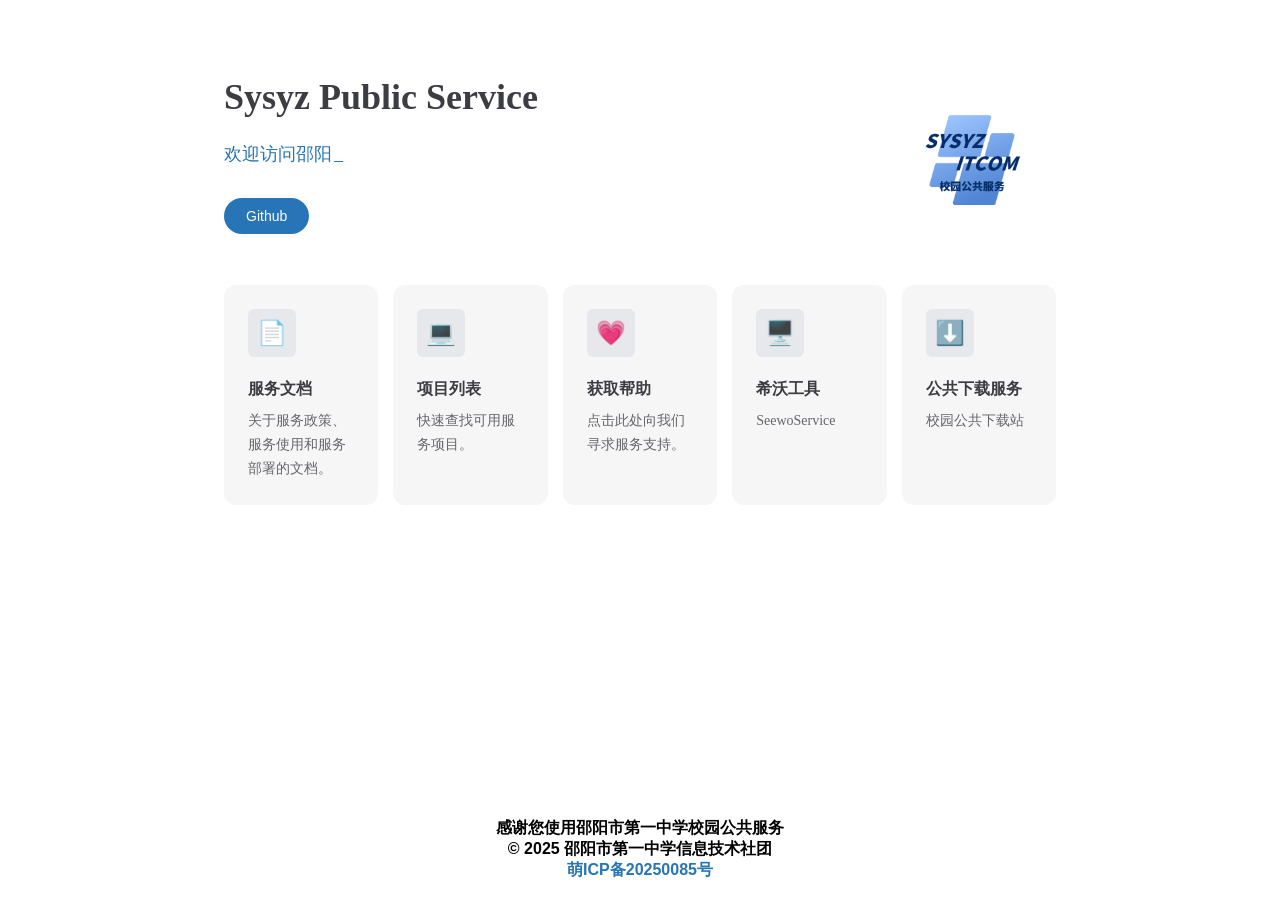
<file: index.html>
<!DOCTYPE html>
<html lang="en">

<head>
  <meta charset="UTF-8">
  <meta name="viewport" content="width=device-width, initial-scale=1.0">
  <title>邵阳市第一中学校园公共服务</title>
  <link rel="shortcut icon"
    href="[data-uri]"
    type="image/x-icon">
  <link rel="stylesheet" href="css/index.css">
</head>

<body>
  <div class="prince-website">
    <div class="prince">
      <div class="prince-info">
        <h1>Sysyz Public Service</h1>
        <p></p>
        <div class="prince-btns">
          <button onclick="window.open('https://github.com/sysyzspublic','_blank')">Github</button>
        </div>
      </div>
      <div class="prince-face">
        <img
          src="[data-uri]"
          alt="LOGO" draggable="false">
      </div>

    </div>

    <div class="details">
      <p></p>
      <p></p>
      <p></p>
    </div>

    <div class="app">
      <a href="https://sysyzspublic.github.io/docs" target="_blank" class="container">
        <div class="wrap">
          <div class="icon">
            📄
          </div>
          <div class="info">
            <p class="title">服务文档</p>
            <span class="info">关于服务政策、服务使用和服务部署的文档。</span>
          </div>
        </div>
      </a>
      <a href="./projects/index.html" class="container">
        <div class="wrap">
          <div class="icon">
            💻
          </div>
          <div class="info">
            <p class="title">项目列表</p>
            <span class="info">快速查找可用服务项目。</span>
          </div>
        </div>
      </a>
      <a href="./pub/index.html" class="container">
        <div class="wrap">
          <div class="icon">
            💗
          </div>
          <div class="info">
            <p class="title">获取帮助</p>
            <span class="info">点击此处向我们寻求服务支持。</span>
          </div>
        </div>
      </a>
      <a href="./seewo/index.html" class="container">
        <div class="wrap">
          <div class="icon">
            🖥️
          </div>
          <div class="info">
            <p class="title">希沃工具</p>
            <span class="info">SeewoService</span>
          </div>
        </div>
      </a>
      <a href="./downloads/openlist.html" target="_blank" class="container">
        <div class="wrap">
          <div class="icon">
            ⬇️
          </div>
          <div class="info">
            <p class="title">公共下载服务</p>
            <span class="info">校园公共下载站</span>
          </div>
        </div>
      </a>
    </div>
  </div>

  <script>
    let texts = [
      '欢迎访问邵阳市第一中学校园公共服务网站！',
      '| 免费 | 开源 | 安全 | 高效 |'
    ]
    let textsIndex = 0;
    let index = 0;
    let dom = document.querySelector(".prince-website .prince .prince-info p");

    let printText = async (text, dom) => {
      let index = 0
      let useTimeCount = 0;
      let len = text.length;
      while (index !== len) {
        let interval = Math.floor(Math.random() * 300);
        await sleep(interval);
        useTimeCount += interval;
        dom.textContent += text.charAt(index);
        index++;
      }
      await sleep(useTimeCount * 2.1);
      await cancelText(dom);
    }

    let sleep = (interval) => {
      return new Promise((success) => {
        setTimeout(() => { success() }, interval)
      })
    }

    let cancelText = async (dom) => {
      while (dom.textContent.length) {
        let interval = Math.floor(Math.random() * 150);
        dom.textContent = dom.textContent.slice(0, dom.textContent.length - 1);
        await sleep(interval)
      }
      await sleep(500)
    }

    let runPrintText = async () => {
      while (true) {
        await printText(texts[generIndex()], dom)
      }
    }

    let generRandomIndex = (length) => {
      return Math.floor(Math.random() * length);
    }

    let generIndex = () => {
      if (index < 1) {
        return index++;
      }
      let randomIndex = generRandomIndex(texts.length);
      if (randomIndex !== textsIndex) {
        textsIndex = randomIndex;
        return randomIndex;
      } else {
        return generIndex();
      }
    }

    runPrintText();
  </script>
</body>

<footer style="font-family: '幼圆', sans-serif; position: fixed; bottom: 0; width: 100%; margin: 0; background-color: rgba(255, 255, 255, 0.7); text-align: center; padding: 1px; backdrop-filter: blur(10px);">
	<strong>
        <br>
        <p>感谢您使用邵阳市第一中学校园公共服务</p>
        <p>&copy; <span id="year">2025</span> 邵阳市第一中学信息技术社团</p>
        <p><a href="https://icp.gov.moe/?keyword=20250085" target="_blank" style="color: #2775b6; text-decoration: none;">萌ICP备20250085号</a></p>
        <br>
    </strong>
</footer>
<script src="https://sysyz-itcom.github.io/doc/components/js/year.js"></script>
</html>
</file>
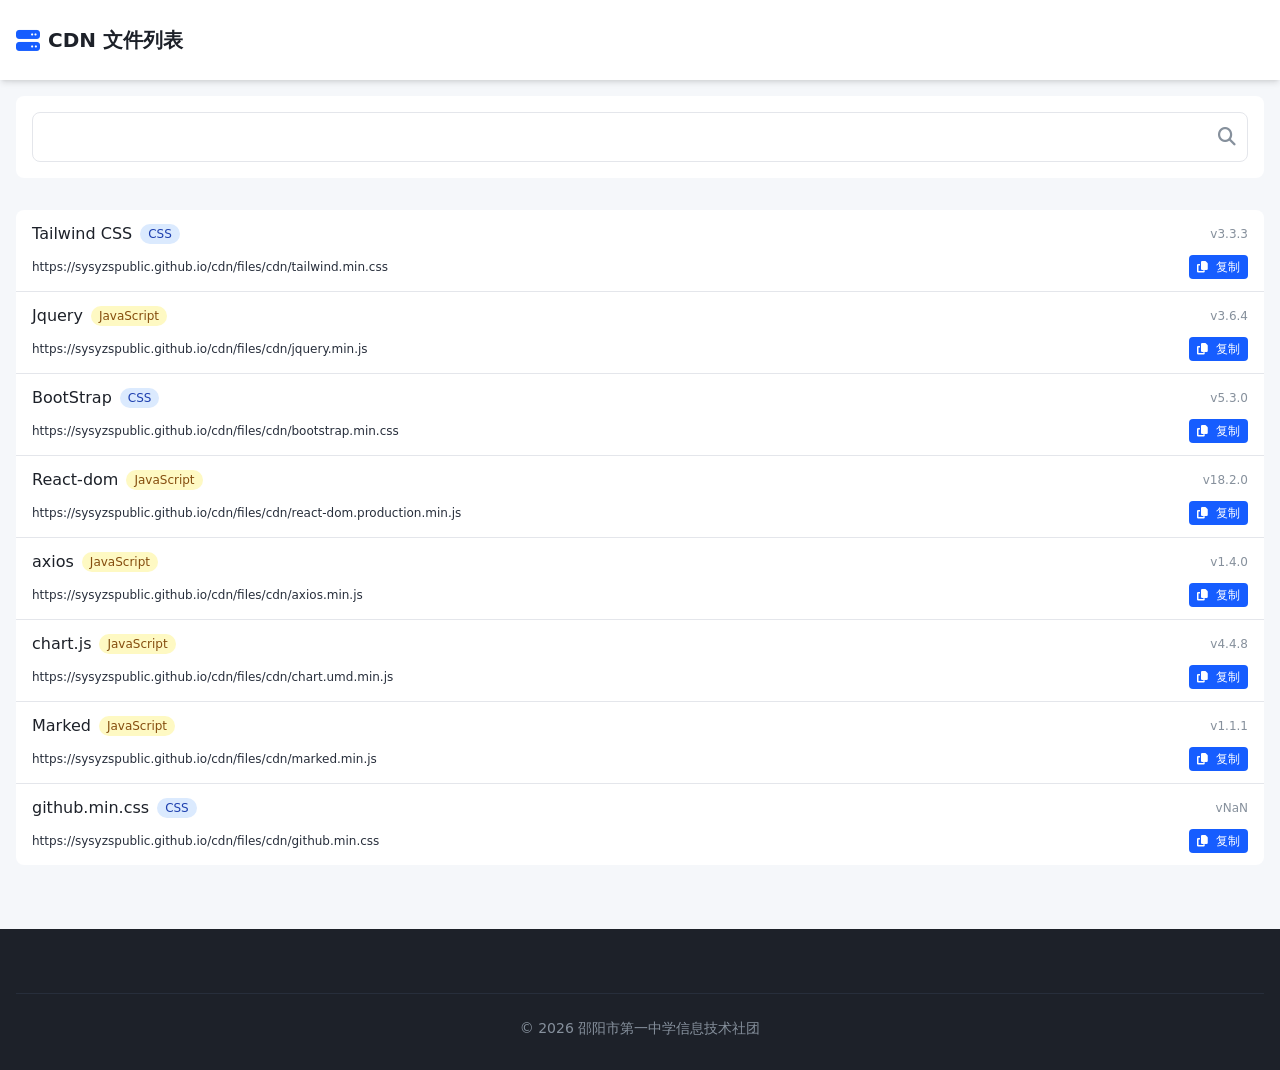
<file: cdn/index.html>
<!DOCTYPE html>
<html lang="zh-CN">

<head>
    <meta charset="UTF-8">
    <meta name="viewport" content="width=device-width, initial-scale=1.0">
    <title>CDN | SysyzsPublic</title>
    <link rel="icon" href="cdnlogo.png" type="image/png">
    <script src="https://sysyzspublic.github.io/css/tailwind.min.js"></script>
    <link href="https://cdnjs.cloudflare.com/ajax/libs/font-awesome/6.7.2/css/all.min.css" rel="stylesheet">
    <script>
        tailwind.config = {
            theme: {
                extend: {
                    colors: {
                        primary: '#165DFF',
                        secondary: '#0E2E91',
                        neutral: {
                            100: '#F5F7FA',
                            200: '#E4E6EB',
                            300: '#C9CDD4',
                            400: '#86909C',
                            500: '#4E5969',
                            600: '#272E3B',
                            700: '#1D2129',
                        }
                    },
                    fontFamily: {
                        inter: ['Inter', 'system-ui', 'sans-serif'],
                    },
                }
            }
        }
    </script>
    <style type="text/tailwindcss">
        @layer utilities {
            .content-auto {
                content-visibility: auto;
            }
            .no-copy {
                user-select: none;
                -webkit-user-select: none;
                -moz-user-select: none;
                -ms-user-select: none;
            }
            .link-text {
                user-select: none;
                -webkit-user-select: none;
                -moz-user-select: none;
                -ms-user-select: none;
                pointer-events: none;
                white-space: pre-wrap;
                word-break: break-all;
            }
        }
    </style>
</head>

<body class="font-inter bg-neutral-100 text-neutral-700 no-copy">
    <!-- 顶部导航栏 -->
    <header class="bg-white shadow-md fixed top-0 left-0 right-0 z-50 transition-all duration-300">
        <div class="container mx-auto px-4 py-3 flex items-center justify-between">
            <div class="flex items-center space-x-2">
                <i class="fa-solid fa-server text-primary text-2xl"></i>
                <h1 class="text-xl font-bold text-neutral-700">CDN 文件列表</h1>
            </div>
        </div>
    </header>

    <!-- 主内容区 -->
    <main class="container mx-auto px-4 pt-24 pb-16">
        <!-- 搜索框 -->
        <div class="mb-8 bg-white rounded-lg shadow-card p-4 transform hover:shadow-hover transition-all duration-300">
            <div class="relative">
                <input type="text" id="search-input" placeholder=""
                    class="w-full py-3 px-4 pr-10 rounded-lg border border-neutral-200 focus:border-primary focus:ring-2 focus:ring-primary/20 outline-none transition-all duration-300">
                <button
                    class="absolute right-3 top-1/2 transform -translate-y-1/2 text-neutral-400 hover:text-primary transition-colors duration-300">
                    <i class="fa-solid fa-search text-lg"></i>
                </button>
            </div>
        </div>

        <!-- 文件列表 -->
        <div class="bg-white rounded-lg shadow-card overflow-hidden" id="file-list">
            <ul class="divide-y divide-neutral-200">
            </ul>
        </div>
    </main>

    <!-- 页脚 -->
    <footer class="bg-neutral-700 text-white py-8">
        <div class="container mx-auto px-4">
            <div class="mt-8 pt-6 border-t border-neutral-600 text-center text-neutral-400 text-sm">
                <p>© <span id="current-year">2025</span> 邵阳市第一中学信息技术社团</p>
            </div>
        </div>
    </footer>

    <!-- Toast 通知 -->
    <div id="toast"
        class="fixed top-20 left-1/2 transform -translate-x-1/2 bg-primary text-white px-6 py-3 rounded-lg shadow-lg opacity-0 transition-opacity duration-300 flex items-center z-50">
        <i class="fa-solid fa-check-circle mr-2"></i>
        <span>已复制</span>
    </div>

    <script src="./files/files.js"></script>
    <script>
        // 生成文件列表
        function renderFileList(files) {
            const fileListElement = document.querySelector('#file-list ul');
            fileListElement.innerHTML = '';

            // 渲染文件列表
            files.forEach(file => {
                const listItem = document.createElement('li');
                listItem.className = 'px-4 py-3 hover:bg-neutral-50 transition-colors duration-200';
                listItem.innerHTML = `
                    <div class="flex flex-col gap-2">
                        <div class="flex items-center">
                            <h3 class="font-medium text-neutral-700 mr-2">${file.name}</h3>
                            <span class="px-2 py-0.5 text-xs font-medium rounded-full ${getTypeColor(file.type)}">${file.type}</span>
                            <span class="ml-auto text-xs text-neutral-400">v${file.version}</span>
                        </div>
                        <div class="flex flex-col sm:flex-row sm:items-center gap-3">
                            <div class="link-text text-xs text-neutral-600 flex-1">${file.url}</div>
                            <div class="ml-auto">
                                <button class="copy-btn bg-primary hover:bg-primary/90 text-white px-2 py-1 rounded text-xs font-medium transition-colors duration-200" 
                                    data-url="${file.url}">
                                    <i class="fa-solid fa-copy mr-1"></i> 复制
                                </button>
                            </div>
                        </div>
                    </div>
                `;
                fileListElement.appendChild(listItem);
            });

            // 添加复制事件监听
            document.querySelectorAll('.copy-btn').forEach(button => {
                button.addEventListener('click', (e) => {
                    e.preventDefault();
                    const url = button.getAttribute('data-url');
                    copyToClipboard(url);
                });
            });
        }

        // 根据类型获取颜色
        function getTypeColor(type) {
            const colors = {
                'CSS': 'bg-blue-100 text-blue-800',
                'JavaScript': 'bg-yellow-100 text-yellow-800',
                '字体': 'bg-purple-100 text-purple-800',
                '图标': 'bg-green-100 text-green-800'
            };
            return colors[type] || 'bg-gray-100 text-gray-800';
        }

        // 复制到剪贴板
        function copyToClipboard(text) {
            navigator.clipboard.writeText(text).then(() => {
                showToast();
            }).catch(err => {
                console.error('复制失败: ', err);
            });
        }

        // 显示Toast通知
        function showToast() {
            const toast = document.getElementById('toast');
            toast.classList.add('opacity-100');
            toast.classList.remove('opacity-0');

            setTimeout(() => {
                toast.classList.add('opacity-0');
                toast.classList.remove('opacity-100');
            }, 2000);
        }

        // 页面加载完成后初始化
        document.addEventListener('DOMContentLoaded', () => {
            // 设置当前年份
            document.getElementById('current-year').textContent = new Date().getFullYear();

            renderFileList(cdnFiles);

            // 搜索功能
            document.getElementById('search-input').addEventListener('input', (e) => {
                const searchTerm = e.target.value.toLowerCase();
                const filteredFiles = cdnFiles.filter(file =>
                    file.name.toLowerCase().includes(searchTerm) ||
                    file.type.toLowerCase().includes(searchTerm) ||
                    file.version.toLowerCase().includes(searchTerm)
                );
                renderFileList(filteredFiles);
            });

            // 导航栏滚动效果
            window.addEventListener('scroll', () => {
                const header = document.querySelector('header');
                if (window.scrollY > 10) {
                    header.classList.add('py-2', 'shadow-lg');
                    header.classList.remove('py-3', 'shadow-md');
                } else {
                    header.classList.add('py-3', 'shadow-md');
                    header.classList.remove('py-2', 'shadow-lg');
                }
            });
        });
    </script>
</body>

</html>
</file>
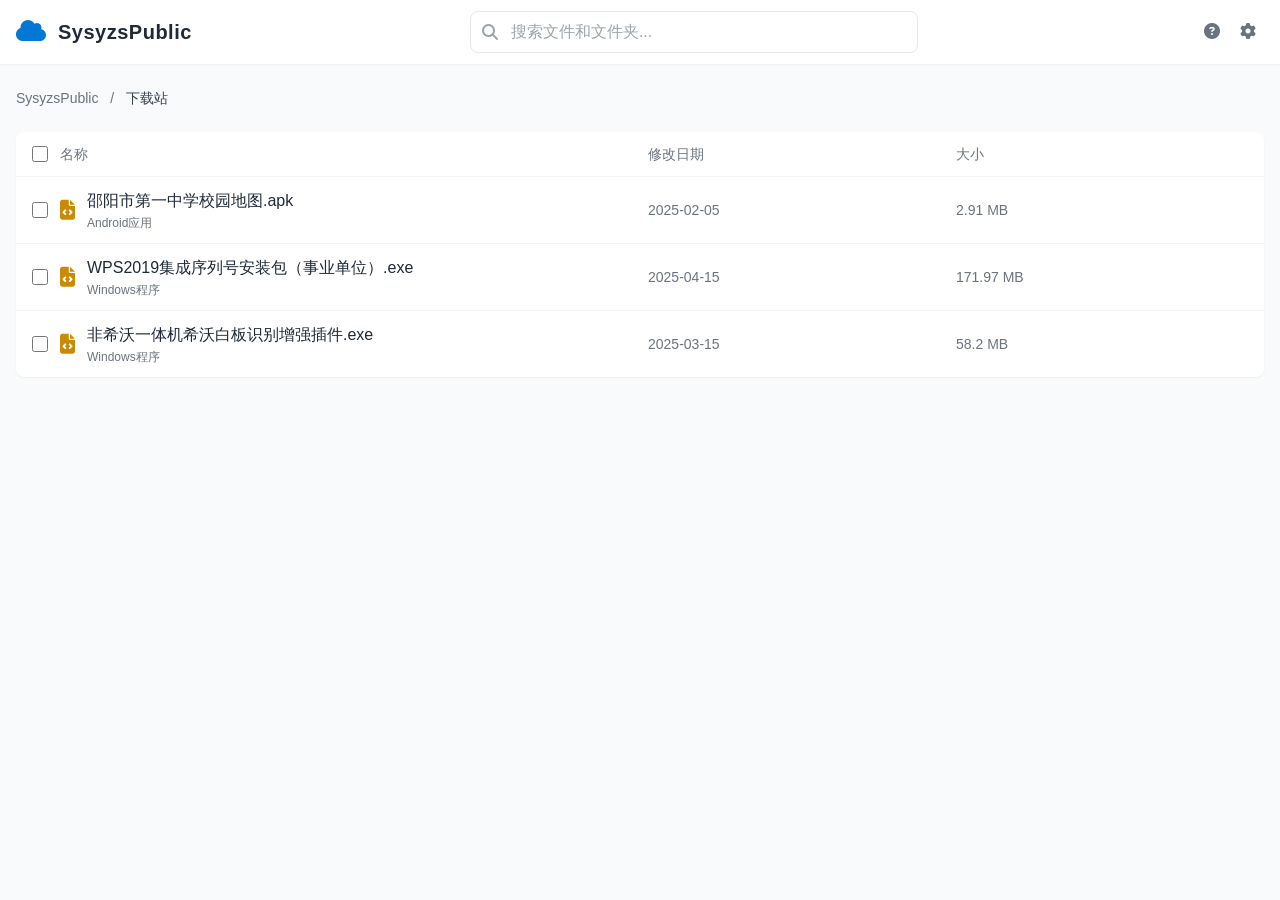
<file: downloads/index.html>
<!DOCTYPE html>
<html lang="zh-CN">

<head>
    <meta charset="UTF-8">
    <meta name="viewport" content="width=device-width, initial-scale=1.0">
    <title>文件下载 | SysyzsPublic</title>
    <script src="https://sysyzspublic.github.io/css/tailwind.min.js"></script>
    <link href="https://cdnjs.cloudflare.com/ajax/libs/font-awesome/6.7.2/css/all.min.css" rel="stylesheet">
    <script>
        tailwind.config = {
            darkMode: 'class',
            theme: {
                extend: {
                    colors: {
                        primary: '#0078d4',
                        secondary: '#60a5fa',
                        neutral: '#f3f4f6',
                        dark: '#1f2937',
                    },
                    fontFamily: {
                        inter: ['Inter', 'sans-serif'],
                    },
                },
            }
        }
    </script>
    <style type="text/css">
        @layer utilities {
          .content-auto {
            content-visibility: auto;
          }
          .file-row-hover {
            transition: all 200ms;
          }
          .file-row-hover:hover {
            background-color: #eff6ff;
            box-shadow: 0 1px 3px 0 rgba(0, 0, 0, 0.1), 0 1px 2px 0 rgba(0, 0, 0, 0.06);
          }
          .dark .file-row-hover:hover {
            background-color: rgba(30, 58, 138, 0.3);
          }
          .btn-inset {
            transition: all 200ms;
          }
          .btn-inset:hover {
            background-color: #eff6ff;
            box-shadow: inset 0 2px 4px 0 rgba(0, 0, 0, 0.06);
          }
          .dark .btn-inset:hover {
            background-color: rgba(30, 64, 175, 0.5);
          }
          .text-balance {
            text-wrap: balance;
          }
          .floating-action {
            position: fixed;
            bottom: 1.5rem;
            right: 1.5rem;
            background-color: #0078d4;
            color: white;
            border-radius: 9999px;
            box-shadow: 0 10px 15px -3px rgba(0, 0, 0, 0.1), 0 4px 6px -2px rgba(0, 0, 0, 0.05);
            z-index: 50;
            transform: translate(var(--tw-translate-x), var(--tw-translate-y)) rotate(var(--tw-rotate)) skewX(var(--tw-skew-x)) skewY(var(--tw-skew-y)) scaleX(var(--tw-scale-x)) scaleY(var(--tw-scale-y));
            transition: all 300ms;
          }
          .floating-action-hidden {
            opacity: 0;
            transform: translateY(2.5rem);
            pointer-events: none;
          }
          .floating-action-visible {
            opacity: 100%;
            transform: translateY(0);
            pointer-events: auto;
          }
          .modal-backdrop {
            position: fixed;
            inset: 0;
            background-color: rgba(0, 0, 0, 0.5);
            z-index: 50;
            transition: opacity 300ms;
          }
          .modal-content {
            background-color: white;
            border-radius: 0.5rem;
            box-shadow: 0 20px 25px -5px rgba(0, 0, 0, 0.1), 0 10px 10px -5px rgba(0, 0, 0, 0.04);
            margin-left: 1rem;
            margin-right: 1rem;
            max-width: 48rem;
            width: 100%;
            max-height: 90vh;
            overflow: hidden;
            transform: translate(var(--tw-translate-x), var(--tw-translate-y)) rotate(var(--tw-rotate)) skewX(var(--tw-skew-x)) skewY(var(--tw-skew-y)) scaleX(var(--tw-scale-x)) scaleY(var(--tw-scale-y));
            transition: all 300ms;
          }
          .dark .modal-content {
            background-color: #1f2937;
          }
          .modal-enter {
            opacity: 0;
            transform: scale(0.95);
          }
          .modal-enter-active {
            opacity: 100%;
            transform: scale(1);
          }
          .modal-exit {
            opacity: 100%;
            transform: scale(1);
          }
          .modal-exit-active {
            opacity: 0;
            transform: scale(0.95);
          }
          .scrollbar-hidden::-webkit-scrollbar {
            display: none;
          }
          .scrollbar-hidden {
            -ms-overflow-style: none;
            scrollbar-width: none;
          }
          .dark-mode-toggle {
            position: relative;
            display: inline-block;
            width: 2.5rem;
            height: 1.25rem;
            transition: color 200ms ease-in-out;
          }
          .dark-mode-toggle input {
            opacity: 0;
            width: 0;
            height: 0;
          }
          .dark-mode-toggle-slider {
            position: absolute;
            cursor: pointer;
            top: 0;
            left: 0;
            right: 0;
            bottom: 0;
            background-color: #d1d5db;
            border-radius: 9999px;
            transition: all 300ms ease-in-out;
          }
          .dark .dark-mode-toggle-slider {
            background-color: #374151;
          }
          .dark-mode-toggle-slider:before {
            position: absolute;
            content: '';
            height: 1rem;
            width: 1rem;
            left: 0.125rem;
            bottom: 0.125rem;
            background-color: white;
            border-radius: 9999px;
            transition: all 300ms ease-in-out;
          }
          .dark-mode-toggle input:checked + .dark-mode-toggle-slider {
            background-color: #0078d4;
          }
          .dark-mode-toggle input:checked + .dark-mode-toggle-slider:before {
            transform: translateX(1.25rem);
          }
          .select-node {
            display: block;
            width: 100%;
            padding-left: 0.75rem;
            padding-right: 0.75rem;
            padding-top: 0.5rem;
            padding-bottom: 0.5rem;
            margin-top: 0.25rem;
            font-size: 0.875rem;
            line-height: 1.25rem;
            background-color: white;
            border-width: 1px;
            border-color: #d1d5db;
            border-radius: 0.375rem;
            box-shadow: 0 1px 2px 0 rgba(0, 0, 0, 0.05);
            outline: 2px solid transparent;
            outline-offset: 2px;
          }
          .select-node:focus {
            --tw-ring-opacity: 1;
            --tw-ring-color: rgba(0, 120, 212, var(--tw-ring-opacity));
            border-color: #0078d4;
          }
          .dark .select-node {
            background-color: #374151;
            color: white;
            border-color: #4b5563;
          }
        }
    </style>
</head>

<body class="font-inter bg-gray-50 text-gray-800 min-h-screen flex flex-col dark:bg-gray-900 dark:text-gray-100">
    <!-- 顶部导航栏 -->
    <header class="bg-white shadow-sm sticky top-0 z-50 dark:bg-gray-800 dark:shadow-gray-700">
        <div class="container mx-auto px-4">
            <div class="flex items-center justify-between h-16">
                <!-- Logo和标题 -->
                <div class="flex items-center space-x-3">
                    <div class="text-primary text-2xl">
                        <i class="fa-solid fa-cloud"></i>
                    </div>
                    <h1 class="text-xl font-bold text-dark tracking-wide dark:text-white">SysyzsPublic</h1>
                </div>

                <!-- 搜索框 -->
                <div class="hidden md:block flex-grow max-w-md mx-8">
                    <div class="relative">
                        <span class="absolute inset-y-0 left-0 flex items-center pl-3">
                            <i class="fa-solid fa-search text-gray-400 dark:text-gray-500"></i>
                        </span>
                        <input id="searchInput" type="text" placeholder="搜索文件和文件夹..."
                            class="w-full pl-10 pr-4 py-2 rounded-lg border border-gray-200 focus:outline-none focus:ring-2 focus:ring-primary/20 focus:border-primary transition-all dark:bg-gray-700 dark:text-white dark:border-gray-600">
                    </div>
                </div>

                <!-- 帮助和设置 -->
                <div class="flex items-center space-x-1">
                    <button id="helpBtn"
                        class="btn-inset text-gray-500 hover:text-primary p-2 rounded-md dark:text-gray-400 dark:hover:text-blue-400"
                        title="帮助">
                        <i class="fa-solid fa-question-circle"></i>
                    </button>
                    <button id="settingsBtn"
                        class="btn-inset text-gray-500 hover:text-primary p-2 rounded-md dark:text-gray-400 dark:hover:text-blue-400"
                        title="设置">
                        <i class="fa-solid fa-cog"></i>
                    </button>
                </div>
            </div>
        </div>
    </header>

    <!-- 主内容区 -->
    <main class="flex-grow container mx-auto px-4 py-6">
        <!-- 路径导航 -->
        <div class="mb-6 text-sm text-gray-500 dark:text-gray-400">
            <a href="https://sysyzspublic.github.io" class="hover:text-primary dark:hover:text-blue-400">SysyzsPublic</a>
            <span class="mx-2">/</span>
            <span class="text-gray-700 dark:text-gray-300">下载站</span>
        </div>

        <!-- 文件列表 -->
        <div class="bg-white rounded-lg shadow-sm overflow-hidden dark:bg-gray-800 dark:shadow-gray-700">
            <!-- 表头 -->
            <div
                class="px-4 py-3 border-b border-gray-100 grid grid-cols-12 gap-4 text-sm font-medium text-gray-500 dark:border-gray-700 dark:text-gray-400">
                <div class="col-span-6 flex items-center">
                    <input id="selectAll" type="checkbox"
                        class="mr-3 h-4 w-4 rounded border-gray-300 text-primary focus:ring-primary dark:border-gray-600">
                    <span>名称</span>
                </div>
                <div class="col-span-3 hidden md:block">修改日期</div>
                <div class="col-span-3 hidden md:block">大小</div>
            </div>

            <!-- 文件行 -->
            <div id="fileList" class="divide-y divide-gray-100 dark:divide-gray-700">
                <!-- 文件行将通过JavaScript动态生成 -->
            </div>

            <!-- 空搜索结果状态 -->
            <div id="emptySearchState" class="hidden py-16 px-4 text-center">
                <div class="text-5xl text-gray-200 mb-4 dark:text-gray-700">
                    <i class="fa-solid fa-search"></i>
                </div>
                <h3 class="text-xl font-medium text-gray-700 mb-2 dark:text-gray-300">未找到匹配的文件</h3>
                <p class="text-gray-500 max-w-md mx-auto mb-4 dark:text-gray-400">尝试使用不同的关键词或检查拼写</p>
                <button id="clearSearchBtn"
                    class="btn-effect text-primary hover:underline flex items-center mx-auto dark:text-blue-400">
                    <i class="fa-solid fa-times-circle mr-1"></i>
                    <span>清除搜索</span>
                </button>
            </div>

            <!-- 空状态 -->
            <div id="emptyState" class="hidden py-16 px-4 text-center">
                <div class="text-5xl text-gray-200 mb-4 dark:text-gray-700">
                    <i class="fa-solid fa-folder-open"></i>
                </div>
                <h3 class="text-xl font-medium text-gray-700 mb-2 dark:text-gray-300">这里还没有文件</h3>
            </div>
        </div>
    </main>

    <!-- 悬浮下载按钮 -->
    <div id="downloadFloatingBtn" class="floating-action floating-action-hidden">
        <button id="downloadSelectedBtn" class="btn-effect flex items-center space-x-2 px-6 py-3 rounded-full">
            <i class="fa-solid fa-download mr-2"></i>
            <span id="downloadCount">下载 (0)</span>
        </button>
    </div>

    <!-- 帮助弹窗 -->
    <div id="helpModal" class="hidden modal-backdrop items-center justify-center">
        <div class="modal-content">
            <div class="p-4 border-b border-gray-100 flex justify-between items-center dark:border-gray-700">
                <h3 class="text-lg font-medium text-gray-800 dark:text-white">帮助中心</h3>
                <button id="closeHelpBtn"
                    class="btn-effect text-gray-500 hover:text-gray-700 p-2 rounded-full dark:text-gray-400 dark:hover:text-gray-300">
                    <i class="fa-solid fa-times"></i>
                </button>
            </div>
            <div class="p-6">
                <div class="h-[400px] overflow-y-auto scrollbar-hidden pr-2">
                    <h4 class="text-base font-semibold text-gray-800 mb-2 dark:text-white">文件下载说明</h4>
                    <p class="text-gray-600 mb-4 dark:text-gray-300">您可以通过以下方式下载文件：</p>

                    <div class="mb-6">
                        <h5 class="text-sm font-medium text-gray-700 mb-1 dark:text-gray-200">【单个文件下载】</h5>
                        <p class="text-gray-600 text-sm mb-3 dark:text-gray-300">点击文件名即可开始下载单个文件。</p>

                        <h5 class="text-sm font-medium text-gray-700 mb-1 dark:text-gray-200">【多个文件下载】</h5>
                        <p class="text-gray-600 text-sm mb-3 dark:text-gray-300">
                            勾选文件前的复选框选择多个文件，底部会出现下载按钮，点击后会批量下载选中的文件。</p>

                        <h5 class="text-sm font-medium text-gray-700 mb-1 dark:text-gray-200">【全选文件】</h5>
                        <p class="text-gray-600 text-sm dark:text-gray-300">点击表头的复选框可以快速选择或取消选择所有文件。</p>
                    </div>

                    <h4 class="text-base font-semibold text-gray-800 mb-2 dark:text-white">文件搜索</h4>
                    <p class="text-gray-600 mb-4 dark:text-gray-300">使用顶部搜索框可以快速查找文件：</p>

                    <div class="mb-6">
                        <h5 class="text-sm font-medium text-gray-700 mb-1 dark:text-gray-200">搜索提示</h5>
                        <ul class="list-disc pl-5 text-gray-600 text-sm space-y-1 dark:text-gray-300">
                            <li>支持模糊搜索，输入文件名的部分内容即可</li>
                            <li>搜索结果会实时更新</li>
                            <li>点击"清除搜索"按钮可以重置搜索结果</li>
                        </ul>
                    </div>

                    <h4 class="text-base font-semibold text-gray-800 mb-2 dark:text-white">文件类型说明</h4>
                    <p class="text-gray-600 mb-4 dark:text-gray-300">系统支持多种文件类型，不同类型的文件会显示不同的图标：</p>

                    <div class="mb-6">
                        <div class="grid grid-cols-2 sm:grid-cols-3 gap-4">
                            <div class="flex items-center">
                                <i class="fa-solid fa-file-word text-blue-600 mr-2"></i>
                                <span class="text-sm text-gray-600 dark:text-gray-300">Word文档</span>
                            </div>
                            <div class="flex items-center">
                                <i class="fa-solid fa-file-excel text-green-600 mr-2"></i>
                                <span class="text-sm text-gray-600 dark:text-gray-300">Excel表格</span>
                            </div>
                            <div class="flex items-center">
                                <i class="fa-solid fa-file-powerpoint text-red-600 mr-2"></i>
                                <span class="text-sm text-gray-600 dark:text-gray-300">PowerPoint演示</span>
                            </div>
                            <div class="flex items-center">
                                <i class="fa-solid fa-file-pdf text-red-500 mr-2"></i>
                                <span class="text-sm text-gray-600 dark:text-gray-300">PDF文档</span>
                            </div>
                            <div class="flex items-center">
                                <i class="fa-solid fa-file-image text-purple-600 mr-2"></i>
                                <span class="text-sm text-gray-600 dark:text-gray-300">图像文件</span>
                            </div>
                            <div class="flex items-center">
                                <i class="fa-solid fa-file-code text-red-600 mr-2"></i>
                                <span class="text-sm text-gray-600 dark:text-gray-300">可执行文件</span>
                            </div>
                        </div>
                    </div>

                    <h4 class="text-base font-semibold text-gray-800 mb-2 dark:text-white">常见问题</h4>

                    <div class="space-y-4">
                        <div>
                            <h5 class="text-sm font-medium text-gray-700 mb-1 dark:text-gray-200">【为什么下载速度很慢？】</h5>
                            <p class="text-gray-600 text-sm dark:text-gray-300">下载速度受网络环境和服务器负载影响，建议在网络状况良好时尝试下载。</p>
                        </div>

                        <div>
                            <h5 class="text-sm font-medium text-gray-700 mb-1 dark:text-gray-200">【为什么下载的文件损坏？】</h5>
                            <p class="text-gray-600 text-sm dark:text-gray-300">文件损坏可能是由于网络中断导致的，请确保网络连接稳定后重新下载。</p>
                        </div>

                        <div>
                            <h5 class="text-sm font-medium text-gray-700 mb-1 dark:text-gray-200">【技术支持】</h5>
                            <p class="text-gray-600 text-sm dark:text-gray-300">公共服务邮箱：sysyzspublic@outlook.com<br>社团邮箱：sysyzitcom@163.com<br>微信公众号：<a href="https://sysyzspublic.github.io/pub/weixin_qrcode.html">扫码查看</a></p>
                        </div>
                    </div>
                </div>
                <p style="align-self: center;">© <span id="year"></span> 邵阳市第一中学信息技术社团</p>
            </div>
        </div>
    </div>

    <!-- 设置弹窗 -->
    <div id="settingsModal" class="hidden modal-backdrop items-center justify-center">
        <div class="modal-content">
            <div class="p-4 border-b border-gray-100 flex justify-between items-center dark:border-gray-700">
                <h3 class="text-lg font-medium text-gray-800 dark:text-white">设置</h3>
            </div>
            <div class="p-6">
                <div class="space-y-6">
                    <div>
                        <h4 class="text-base font-medium text-gray-800 mb-3 dark:text-white">下载节点</h4>
                        <p class="text-sm text-gray-600 mb-2 dark:text-gray-400">选择文件下载的服务器节点</p>
                        <select id="downloadNode" class="select-node">
                            <option value="default">Normal</option>
                            <option value="alternate">Github</option>
                        </select>
                    </div>

                    <div>
                        <h4 class="text-base font-medium text-gray-800 mb-3 dark:text-white">外观设置</h4>
                        <div class="flex items-center justify-between">
                            <div>
                                <h5 class="text-sm font-medium text-gray-700 dark:text-gray-300">深色模式</h5>
                                <p class="text-xs text-gray-500 dark:text-gray-400">切换到深色主题界面</p>
                            </div>
                            <label class="dark-mode-toggle">
                                <input id="darkModeToggle" type="checkbox">
                                <span class="dark-mode-toggle-slider"></span>
                            </label>
                        </div>
                    </div>
                </div>
            </div>
            <div class="p-4 border-t border-gray-100 dark:border-gray-700">
                <button id="saveSettingsBtn" class="btn-effect bg-primary text-white px-4 py-2 rounded-md float-right">
                    确定
                </button>
                <br>
                <br>
            </div>
        </div>
    </div>
    <script src="./files/files.js"></script>
    <script> 
        // 用户设置
        const userSettings = {
            downloadNode: 'default', // 默认下载节点
            darkMode: false // 默认浅色模式
        };

        // 检查本地存储中的设置
        if (localStorage.getItem('userSettings')) {
            Object.assign(userSettings, JSON.parse(localStorage.getItem('userSettings')));

            // 应用深色模式设置
            if (userSettings.darkMode) {
                document.documentElement.classList.add('dark');
                document.getElementById('darkModeToggle').checked = true;
            }

            // 设置下载节点选择
            document.getElementById('downloadNode').value = userSettings.downloadNode;
        }

        // 当前显示的文件
        let currentFiles = [...allFiles];
        // 选中的文件ID
        let selectedFileIds = new Set();

        // 渲染文件列表
        function renderFileList() {
            const fileListElement = document.getElementById('fileList');
            const emptyStateElement = document.getElementById('emptyState');
            const emptySearchStateElement = document.getElementById('emptySearchState');

            if (currentFiles.length === 0) {
                fileListElement.classList.add('hidden');

                // 根据是否在搜索中显示不同的空状态
                const searchInput = document.getElementById('searchInput').value.trim();
                if (searchInput) {
                    emptySearchStateElement.classList.remove('hidden');
                    emptyStateElement.classList.add('hidden');
                } else {
                    emptySearchStateElement.classList.add('hidden');
                    emptyStateElement.classList.remove('hidden');
                }
                return;
            }

            fileListElement.classList.remove('hidden');
            emptyStateElement.classList.add('hidden');
            emptySearchStateElement.classList.add('hidden');

            fileListElement.innerHTML = '';

            currentFiles.forEach(file => {
                const fileRow = document.createElement('div');
                fileRow.className = 'file-row-hover px-4 py-3 grid grid-cols-12 gap-4 items-center';
                fileRow.setAttribute('data-id', file.id);

                const isSelected = selectedFileIds.has(file.id);

                fileRow.innerHTML = `
          <div class="col-span-6 flex items-center">
            <input type="checkbox" class="file-checkbox mr-3 h-4 w-4 rounded border-gray-300 text-primary focus:ring-primary dark:border-gray-600" ${isSelected ? 'checked' : ''}>
            <div class="flex items-center">
              <div class="${file.color} text-xl mr-3">
                <i class="fa-solid ${file.icon}"></i>
              </div>
              <div>
                <a href="${file.downloadUrls[userSettings.downloadNode]}" class="text-balance font-medium text-gray-800 hover:text-primary transition-colors download-link dark:text-white dark:hover:text-blue-400" download>
                  ${file.name}
                </a>
                <div class="text-xs text-gray-500 mt-0.5 dark:text-gray-400">${file.type}</div>
              </div>
            </div>
          </div>
          <div class="col-span-3 hidden md:block text-sm text-gray-500 dark:text-gray-400">${file.modified}</div>
          <div class="col-span-3 hidden md:block text-sm text-gray-500 dark:text-gray-400">${file.size}</div>
        `;

                fileListElement.appendChild(fileRow);
            });

            // 防止点击下载链接时文本变色
            document.querySelectorAll('.download-link').forEach(link => {
                link.addEventListener('click', function (e) {
                    e.preventDefault();
                    const downloadUrl = this.getAttribute('href');
                    const fileName = this.textContent.trim();

                    // 创建并触发下载
                    const a = document.createElement('a');
                    a.href = downloadUrl;
                    a.download = fileName;
                    document.body.appendChild(a);
                    a.click();
                    document.body.removeChild(a);
                });
            });

            // 更新复选框事件监听
            updateCheckboxListeners();
            // 更新全选状态
            updateSelectAllState();
            // 更新下载按钮状态
            updateDownloadButton();
        }

        // 更新复选框事件监听
        function updateCheckboxListeners() {
            // 移除旧的事件监听
            document.querySelectorAll('.file-checkbox').forEach(checkbox => {
                checkbox.removeEventListener('change', handleFileCheckboxChange);
            });

            // 添加新的事件监听
            document.querySelectorAll('.file-checkbox').forEach(checkbox => {
                checkbox.addEventListener('change', handleFileCheckboxChange);
            });

            // 全选复选框事件监听
            document.getElementById('selectAll').removeEventListener('change', handleSelectAllChange);
            document.getElementById('selectAll').addEventListener('change', handleSelectAllChange);
        }

        // 处理文件复选框变化
        function handleFileCheckboxChange(e) {
            const checkbox = e.target;
            const fileRow = checkbox.closest('[data-id]');
            const fileId = parseInt(fileRow.getAttribute('data-id'));

            if (checkbox.checked) {
                selectedFileIds.add(fileId);
            } else {
                selectedFileIds.delete(fileId);
            }

            // 更新全选状态
            updateSelectAllState();
            // 更新下载按钮状态
            updateDownloadButton();
        }

        // 处理全选复选框变化
        function handleSelectAllChange(e) {
            const isChecked = e.target.checked;

            // 更新所有文件复选框状态
            document.querySelectorAll('.file-checkbox').forEach(checkbox => {
                checkbox.checked = isChecked;
            });

            // 更新选中的文件ID
            selectedFileIds.clear();
            if (isChecked) {
                currentFiles.forEach(file => {
                    selectedFileIds.add(file.id);
                });
            }

            // 更新下载按钮状态
            updateDownloadButton();
        }

        // 更新全选状态
        function updateSelectAllState() {
            const selectAllCheckbox = document.getElementById('selectAll');
            const fileCheckboxes = document.querySelectorAll('.file-checkbox');

            if (fileCheckboxes.length === 0) {
                selectAllCheckbox.checked = false;
                selectAllCheckbox.disabled = true;
                return;
            }

            selectAllCheckbox.disabled = false;

            const allChecked = Array.from(fileCheckboxes).every(checkbox => checkbox.checked);
            const noneChecked = Array.from(fileCheckboxes).every(checkbox => !checkbox.checked);

            selectAllCheckbox.checked = allChecked;
            selectAllCheckbox.indeterminate = !allChecked && !noneChecked;
        }

        // 更新下载按钮状态
        function updateDownloadButton() {
            const downloadFloatingBtn = document.getElementById('downloadFloatingBtn');
            const downloadCount = document.getElementById('downloadCount');

            if (selectedFileIds.size > 0) {
                downloadFloatingBtn.classList.remove('floating-action-hidden');
                downloadFloatingBtn.classList.add('floating-action-visible');
                downloadCount.textContent = `下载 (${selectedFileIds.size})`;
            } else {
                downloadFloatingBtn.classList.remove('floating-action-visible');
                downloadFloatingBtn.classList.add('floating-action-hidden');
            }
        }

        // 下载选中的文件
        function downloadSelectedFiles() {
            if (selectedFileIds.size === 0) {
                return;
            }

            const selectedFiles = currentFiles.filter(file => selectedFileIds.has(file.id));

            if (selectedFiles.length === 1) {
                // 单个文件直接下载
                const file = selectedFiles[0];
                const a = document.createElement('a');
                a.href = file.downloadUrls[userSettings.downloadNode];
                a.download = file.name;
                document.body.appendChild(a);
                a.click();
                document.body.removeChild(a);
            } else {
                // 多个文件依次下载（浏览器可能会阻止多个弹出窗口，这是浏览器安全限制）
                selectedFiles.forEach((file, index) => {
                    setTimeout(() => {
                        const a = document.createElement('a');
                        a.href = file.downloadUrls[userSettings.downloadNode];
                        a.download = file.name;
                        document.body.appendChild(a);
                        a.click();
                        document.body.removeChild(a);
                    }, index * 300); // 间隔300毫秒依次下载
                });
            }
        }

        // 搜索文件
        function searchFiles(keyword) {
            keyword = keyword.toLowerCase().trim();

            if (!keyword) {
                // 如果关键词为空，显示所有文件
                currentFiles = [...allFiles];
            } else {
                // 过滤匹配的文件
                currentFiles = allFiles.filter(file =>
                    file.name.toLowerCase().includes(keyword)
                );
            }

            // 清除选中状态
            selectedFileIds.clear();

            renderFileList();
        }

        // 显示帮助弹窗
        function showHelpModal() {
            const helpModal = document.getElementById('helpModal');
            helpModal.classList.remove('hidden');
            helpModal.classList.add('flex');

            // 添加动画效果
            setTimeout(() => {
                const modalContent = helpModal.querySelector('.modal-content');
                modalContent.classList.add('modal-enter-active');
            }, 10);
        }

        // 隐藏帮助弹窗
        function hideHelpModal() {
            const helpModal = document.getElementById('helpModal');
            const modalContent = helpModal.querySelector('.modal-content');

            // 添加退出动画
            modalContent.classList.remove('modal-enter-active');
            modalContent.classList.add('modal-exit-active');

            // 动画结束后隐藏
            setTimeout(() => {
                helpModal.classList.remove('flex');
                helpModal.classList.add('hidden');
                modalContent.classList.remove('modal-exit-active');
            }, 300);
        }

        // 显示设置弹窗
        function showSettingsModal() {
            const settingsModal = document.getElementById('settingsModal');
            settingsModal.classList.remove('hidden');
            settingsModal.classList.add('flex');

            // 添加动画效果
            setTimeout(() => {
                const modalContent = settingsModal.querySelector('.modal-content');
                modalContent.classList.add('modal-enter-active');
            }, 10);
        }

        // 保存设置并隐藏设置弹窗
        function saveSettings() {
            // 保存下载节点设置
            userSettings.downloadNode = document.getElementById('downloadNode').value;

            // 保存深色模式设置
            userSettings.darkMode = document.getElementById('darkModeToggle').checked;

            // 应用深色模式
            if (userSettings.darkMode) {
                document.documentElement.classList.add('dark');
            } else {
                document.documentElement.classList.remove('dark');
            }

            // 保存到本地存储
            localStorage.setItem('userSettings', JSON.stringify(userSettings));

            // 重新渲染文件列表以更新下载链接
            renderFileList();

            // 隐藏设置弹窗
            const settingsModal = document.getElementById('settingsModal');
            const modalContent = settingsModal.querySelector('.modal-content');

            // 添加退出动画
            modalContent.classList.remove('modal-enter-active');
            modalContent.classList.add('modal-exit-active');

            // 动画结束后隐藏
            setTimeout(() => {
                settingsModal.classList.remove('flex');
                settingsModal.classList.add('hidden');
                modalContent.classList.remove('modal-exit-active');
            }, 300);
        }

        // 初始化页面
        document.addEventListener('DOMContentLoaded', function () {
            renderFileList();

            // 移动端搜索框显示
            const mobileSearchBtn = document.querySelector('.fa-search').parentElement;
            const searchInput = document.querySelector('input[placeholder="搜索文件和文件夹..."]');

            mobileSearchBtn.addEventListener('click', function () {
                if (window.innerWidth < 768) {
                    searchInput.parentElement.classList.toggle('hidden');
                    searchInput.parentElement.classList.toggle('block');
                    searchInput.parentElement.classList.toggle('absolute');
                    searchInput.parentElement.classList.toggle('inset-x-4');
                    searchInput.parentElement.classList.toggle('top-16');
                    searchInput.parentElement.classList.toggle('z-50');
                    searchInput.parentElement.classList.toggle('bg-white');
                    searchInput.parentElement.classList.toggle('p-4');
                    searchInput.parentElement.classList.toggle('shadow-md');

                    if (!searchInput.parentElement.classList.contains('hidden')) {
                        searchInput.focus();
                    }
                }
            });

            // 搜索功能
            const searchInputElement = document.getElementById('searchInput');
            searchInputElement.addEventListener('input', function () {
                searchFiles(this.value);
            });

            // 清除搜索按钮
            const clearSearchBtn = document.getElementById('clearSearchBtn');
            clearSearchBtn.addEventListener('click', function () {
                searchInputElement.value = '';
                searchFiles('');
            });

            // 下载选中文件按钮
            const downloadSelectedBtn = document.getElementById('downloadSelectedBtn');
            downloadSelectedBtn.addEventListener('click', downloadSelectedFiles);

            // 帮助弹窗相关
            const helpBtn = document.getElementById('helpBtn');
            const closeHelpBtn = document.getElementById('closeHelpBtn');

            helpBtn.addEventListener('click', showHelpModal);
            closeHelpBtn.addEventListener('click', hideHelpModal);

            // 点击弹窗外部关闭
            document.getElementById('helpModal').addEventListener('click', function (e) {
                if (e.target === this) {
                    hideHelpModal();
                }
            });

            // ESC键关闭弹窗
            document.addEventListener('keydown', function (e) {
                if (e.key === 'Escape') {
                    hideHelpModal();
                    if (document.getElementById('settingsModal').classList.contains('flex')) {
                        saveSettings();
                    }
                }
            });

            // 设置弹窗相关
            const settingsBtn = document.getElementById('settingsBtn');
            const saveSettingsBtn = document.getElementById('saveSettingsBtn');

            settingsBtn.addEventListener('click', showSettingsModal);
            saveSettingsBtn.addEventListener('click', saveSettings);

            // 点击弹窗外部保存设置
            document.getElementById('settingsModal').addEventListener('click', function (e) {
                if (e.target === this) {
                    saveSettings();
                }
            });

            // 深色模式切换
            const darkModeToggle = document.getElementById('darkModeToggle');
            darkModeToggle.checked = userSettings.darkMode;

            darkModeToggle.addEventListener('change', function () {
                // 实时预览深色模式变化
                if (this.checked) {
                    document.documentElement.classList.add('dark');
                } else {
                    document.documentElement.classList.remove('dark');
                }
            });
        });
    </script>
</body>

</html>
</file>
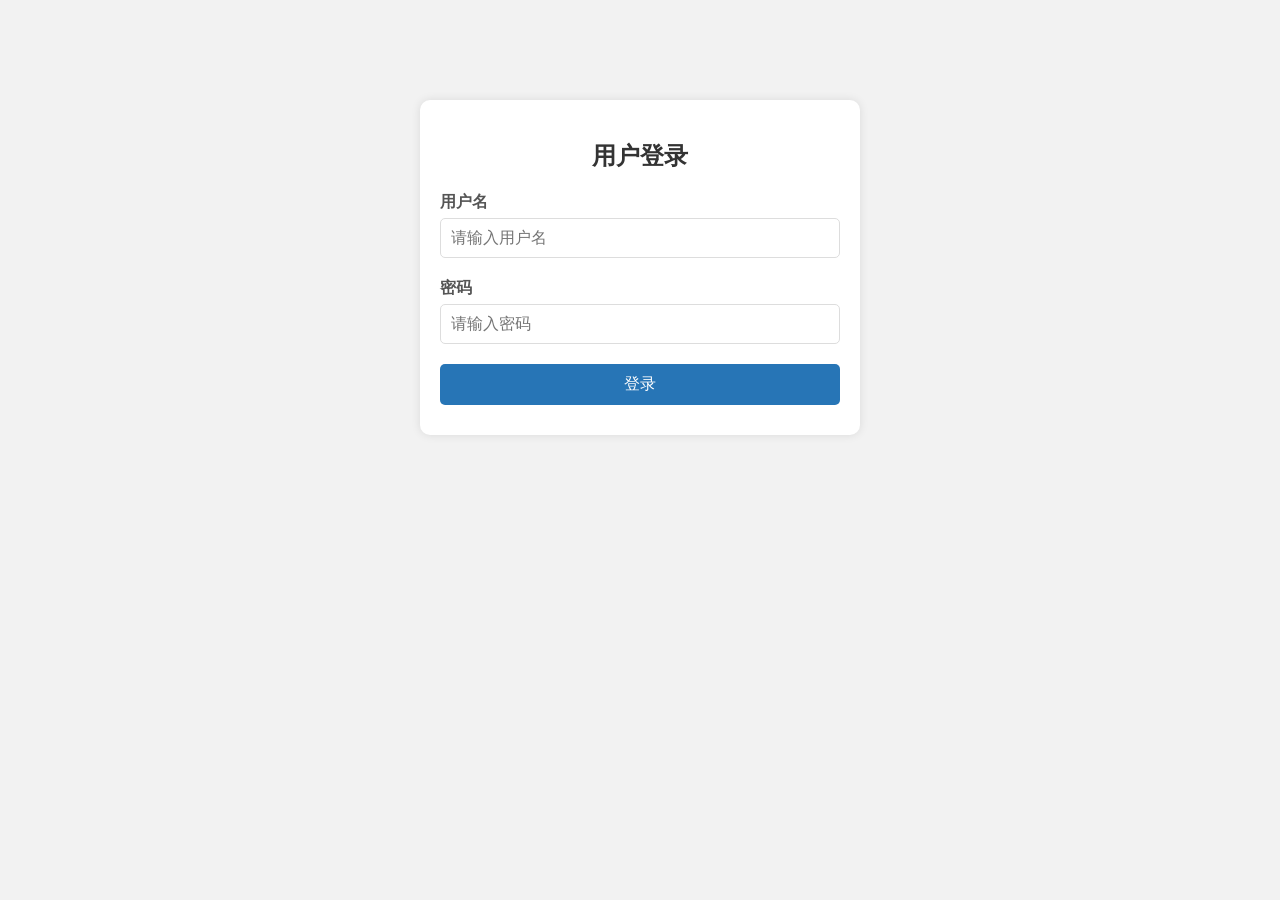
<file: login/index.html>
<!DOCTYPE html>
<html lang="zh">
<head>
    <meta charset="UTF-8">
    <meta name="viewport" content="width=device-width, initial-scale=1.0">
    <title>邵阳市第一中学校园公共服务 | 登录账号</title>
    <style>
        body {
            font-family: Arial, sans-serif;
            margin: 0;
            padding: 0;
            background-color: #f2f2f2;
            height: 100%;
            overflow: hidden;
        }

        .login-container {
            width: 100%;
            max-width: 400px;
            margin: 100px auto;
            padding: 20px;
            background-color: #fff;
            border-radius: 10px;
            box-shadow: 0 0 10px rgba(0, 0, 0, 0.1);
            position: relative;
            z-index: 2;
        }

        h2 {
            text-align: center;
            color: #333;
        }

        .input-group {
            margin-bottom: 20px;
        }

        .input-group label {
            display: block;
            font-weight: bold;
            margin-bottom: 5px;
            color: #555;
        }

        .input-group input {
            width: 100%;
            padding: 10px;
            font-size: 16px;
            border: 1px solid #ddd;
            border-radius: 5px;
            box-sizing: border-box;
        }

        .input-group input:focus {
            border-color: #2775b6;
            outline: none;
        }

        .login-btn {
            width: 100%;
            padding: 10px;
            background-color: #2775b6;
            color: white;
            font-size: 16px;
            border: none;
            border-radius: 5px;
            cursor: pointer;
        }

        .login-btn:hover {
            background-color: #004c8c;
        }

        .error-msg {
            color: red;
            text-align: center;
            font-size: 14px;
            margin-top: 10px;
        }

        #iframe-container {
            display: none;
            position: fixed;
            top: 0;
            left: 0;
            width: 100%;
            height: 100%;
            background: rgba(0, 0, 0, 0.5);
            z-index: 1;
        }

        iframe {
            width: 100%;
            height: 100%;
            border: none;
            border-radius: 0;
        }
    </style>
</head>
<body>
    <div class="login-container" id="login-container">
        <h2>用户登录</h2>
        <div class="input-group">
            <label for="username">用户名</label>
            <input type="text" id="username" placeholder="请输入用户名" required>
        </div>
        <div class="input-group">
            <label for="password">密码</label>
            <input type="password" id="password" placeholder="请输入密码" required>
        </div>
        <button class="login-btn" onclick="login()">登录</button>
        <div id="error" class="error-msg"></div>
    </div>

    <div id="iframe-container">
        <iframe src="dashboard.html" id="dashboard-frame"></iframe>
    </div>

    <script>
        document.addEventListener('contextmenu', function(e) {
            e.preventDefault();
        });

        document.addEventListener('keydown', function(e) {
            if (e.ctrlKey && e.key === 'u') {
                e.preventDefault();
            }
            if (e.key === 'F12') {
                e.preventDefault();
            }
            if (e.ctrlKey && e.shiftKey && e.key === 'I') {
                e.preventDefault();
            }
        });

        function login() {
            const username = document.getElementById("username").value;
            const password = document.getElementById("password").value;
            const errorDiv = document.getElementById("error");
            const iframeContainer = document.getElementById("iframe-container");
            const loginContainer = document.getElementById("login-container");

            const users = {
                "yizhixianyuuuu": "Npy20080205",
                "Sysyz-TeacherUser": "Sysyz1234567890"
            };

            errorDiv.innerHTML = "";

            if (users[username] && users[username] === password) {
                iframeContainer.style.display = "block";
                loginContainer.style.display = "none";
                errorDiv.innerHTML = "";
            } else {
                errorDiv.innerHTML = "用户名或密码错误，如果忘记密码，请寻找信息技术社团运维";
            }
        }

        window.onload = function() {
            document.getElementById("login-container").style.display = "block";
            document.getElementById("iframe-container").style.display = "none";
        };

        document.body.style.userSelect = 'none';
    </script>
</body>
</html>
</file>
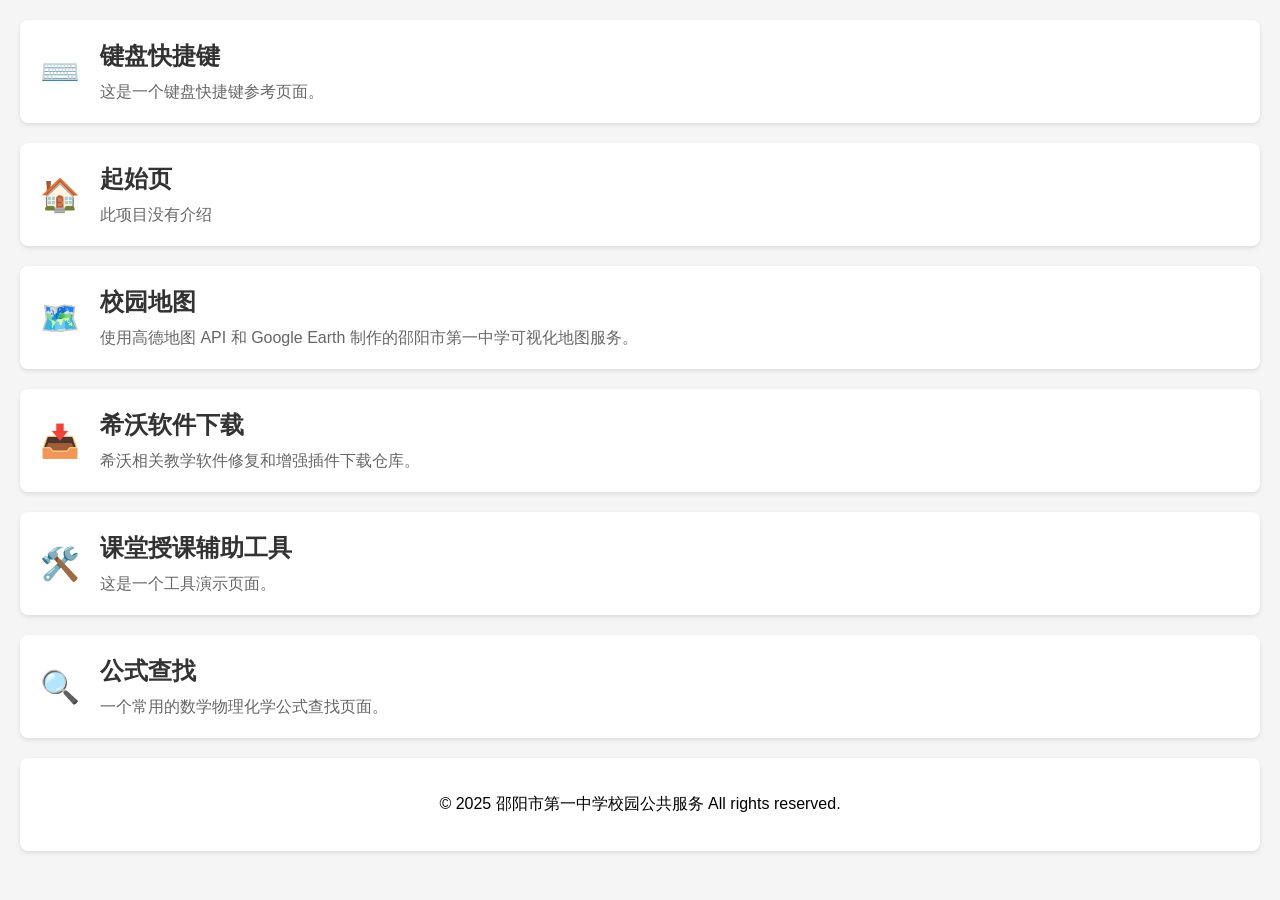
<file: projects/index.html>
<!DOCTYPE html>
<html lang="zh-CN">

<head>
	<meta charset="UTF-8">
	<meta name="viewport" content="width=device-width, initial-scale=1.0">
	<title>项目列表</title>
	<style>
		body {
			font-family: Arial, sans-serif;
			margin: 0;
			padding: 20px;
			background-color: #f5f5f5;
		}

		.project-container {
			background: white;
			border-radius: 8px;
			box-shadow: 0 2px 4px rgba(0, 0, 0, 0.1);
			padding: 20px;
			margin-bottom: 20px;
			display: flex;
			align-items: center;
		}

		.emoji-box {
			font-size: 32px;
			margin-right: 20px;
		}

		.project-info h2 {
			margin: 0 0 10px 0;
			color: #333;
		}

		.project-info p {
			margin: 0;
			color: #666;
		}
	</style>
	<style>
		.project-container {
			-webkit-user-select: none;
			-moz-user-select: none;
			-ms-user-select: none;
			user-select: none;
		}
	</style>
</head>

<body>
	<script>
		document.addEventListener('contextmenu', function (e) {
			e.preventDefault();
		});

		document.addEventListener('keydown', function (e) {
			if (e.ctrlKey && (e.key === 'c' || e.key === 'C' || e.key === 'x' || e.key === 'X')) {
				e.preventDefault();
			}
		});
	</script>
	<div class="project-container" onclick="window.location.href='https://sysyzspublic.github.io/shortcuts'">
		<div class="emoji-box">⌨️</div>
		<div class="project-info">
			<h2>键盘快捷键</h2>
			<p>这是一个键盘快捷键参考页面。</p>
		</div>
	</div>
	<div class="project-container" onclick="window.location.href='https://sysyzspublic.github.io/tabs'">
		<div class="emoji-box">🏠</div>
		<div class="project-info">
			<h2>起始页</h2>
			<p>此项目没有介绍</p>
		</div>
	</div>
	<div class="project-container" onclick="window.location.href='https://sysyzspublic.github.io/sysyz-gis'">
		<div class="emoji-box">🗺️</div>
		<div class="project-info">
			<h2>校园地图</h2>
			<p>使用高德地图 API 和 Google Earth 制作的邵阳市第一中学可视化地图服务。</p>
		</div>
	</div>
	<div class="project-container" onclick="window.location.href='https://sysyzspublic.github.io/seewosoftdown'">
		<div class="emoji-box">📥</div>
		<div class="project-info">
			<h2>希沃软件下载</h2>
			<p>希沃相关教学软件修复和增强插件下载仓库。</p>
		</div>
	</div>
	<div class="project-container" onclick="window.location.href='https://sysyzspublic.github.io/classtools'">
		<div class="emoji-box">🛠️</div>
		<div class="project-info">
			<h2>课堂授课辅助工具</h2>
			<p>这是一个工具演示页面。</p>
		</div>
	</div>
	<div class="project-container" onclick="window.location.href='https://sysyzspublic.github.io/formulasearch'">
		<div class="emoji-box">🔍</div>
		<div class="project-info">
			<h2>公式查找</h2>
			<p>一个常用的数学物理化学公式查找页面。</p>
		</div>
	</div>
	</div>
	<footer
		style="text-align: center; padding: 20px; background-color: white; margin-top: 20px; border-radius: 8px; box-shadow: 0 2px 4px rgba(0, 0, 0, 0.1);">
		<p>&copy; <span id="year">2025</span> 邵阳市第一中学校园公共服务 All rights reserved.</p>
	</footer>
	<script src="https://sysyz-itcom.github.io/doc/components/js/year.js"></script>
</body>

</html>
</file>
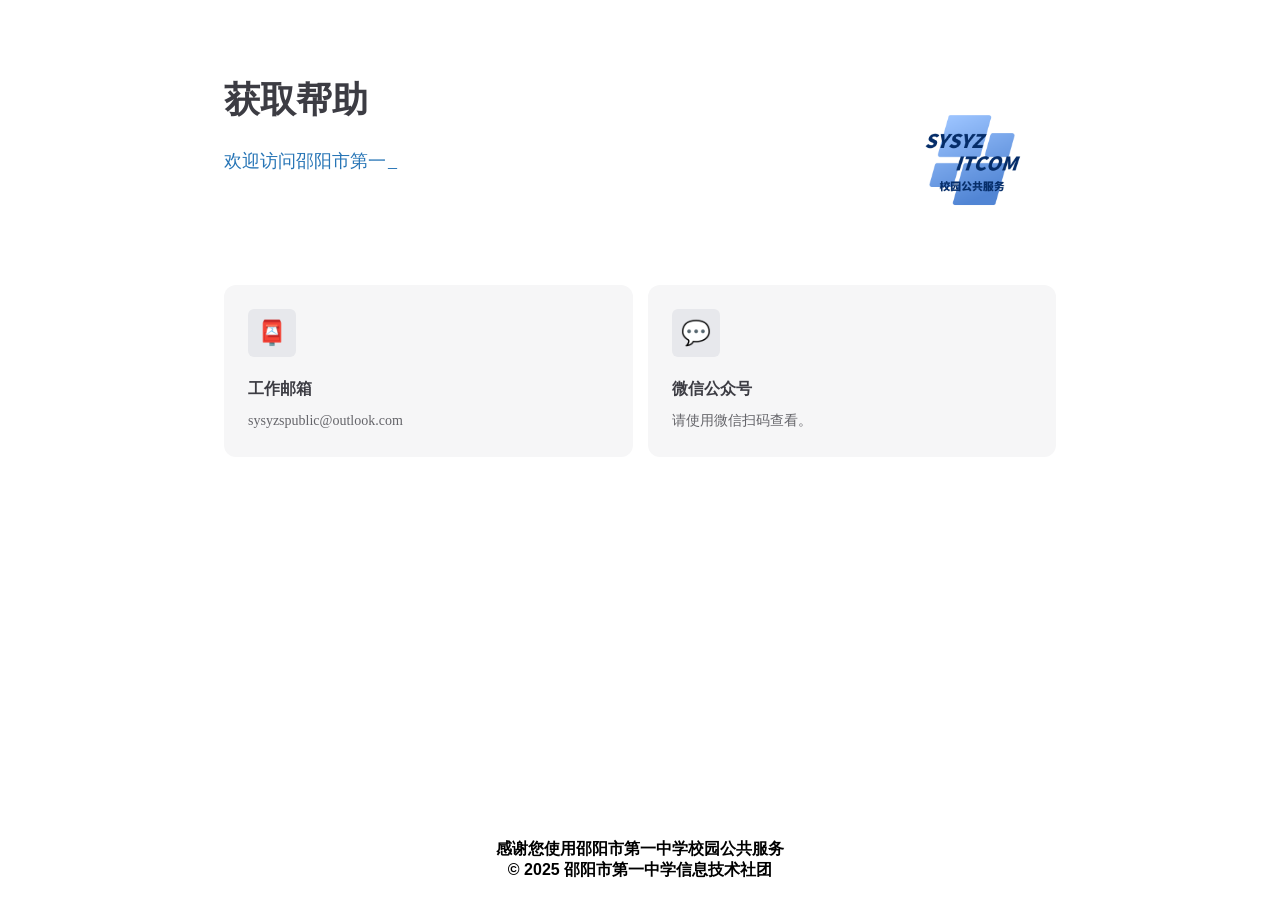
<file: pub/index.html>
<!DOCTYPE html>
<html lang="en">

<head>
  <meta charset="UTF-8">
  <meta name="viewport" content="width=device-width, initial-scale=1.0">
  <title>邵阳市第一中学校园公共服务 | 获取帮助</title>
  <link rel="shortcut icon"
    href="[data-uri]"
    type="image/x-icon">
  <link rel="stylesheet" href="https://sysyzspublic.github.io/css/index.css">
</head>

<body>
  <div class="prince-website">
    <div class="prince">
      <div class="prince-info">
        <h1>获取帮助</h1>
        <p></p>
      </div>
      <div class="prince-face">
        <img
          src="[data-uri]"
          alt="LOGO" draggable="false">
      </div>

    </div>

    <div class="details">
      <p></p>
      <p></p>
      <p></p>
    </div>

    <div class="app">
      <a href="mailto:sysyzspublic@outlook.com" class="container">
        <div class="wrap">
          <div class="icon">
            📮
          </div>
          <div class="info">
            <p class="title">工作邮箱</p>
            <span class="info">sysyzspublic@outlook.com</span>
          </div>
        </div>
      </a>
      <a href="weixin_qrcode.html" class="container">
        <div class="wrap">
          <div class="icon">
            💬
          </div>
          <div class="info">
            <p class="title">微信公众号</p>
            <span class="info">请使用微信扫码查看。</span>
          </div>
        </div>
      </a>
    </div>
  </div>

  <script>
    let texts = [
      '欢迎访问邵阳市第一中学校园公共服务网站！',
      '| 免费 | 开源 | 安全 | 高效 |'
    ]
    let textsIndex = 0;
    let index = 0;
    let dom = document.querySelector(".prince-website .prince .prince-info p");

    let printText = async (text, dom) => {
      let index = 0
      let useTimeCount = 0;
      let len = text.length;
      while (index !== len) {
        let interval = Math.floor(Math.random() * 300);
        await sleep(interval);
        useTimeCount += interval;
        dom.textContent += text.charAt(index);
        index++;
      }
      await sleep(useTimeCount * 2.1);
      await cancelText(dom);
    }

    let sleep = (interval) => {
      return new Promise((success) => {
        setTimeout(() => { success() }, interval)
      })
    }

    let cancelText = async (dom) => {
      while (dom.textContent.length) {
        let interval = Math.floor(Math.random() * 150);
        dom.textContent = dom.textContent.slice(0, dom.textContent.length - 1);
        await sleep(interval)
      }
      await sleep(500)
    }

    let runPrintText = async () => {
      while (true) {
        await printText(texts[generIndex()], dom)
      }
    }

    let generRandomIndex = (length) => {
      return Math.floor(Math.random() * length);
    }

    let generIndex = () => {
      if (index < 1) {
        return index++;
      }
      let randomIndex = generRandomIndex(texts.length);
      if (randomIndex !== textsIndex) {
        textsIndex = randomIndex;
        return randomIndex;
      } else {
        return generIndex();
      }
    }

    runPrintText();
  </script>
</body>

<footer style="font-family: '幼圆', sans-serif; position: fixed; bottom: 0; width: 100%; margin: 0; background-color: rgba(255, 255, 255, 0.7); text-align: center; padding: 1px; backdrop-filter: blur(10px);">
    <strong>
        <br>
        <p>感谢您使用邵阳市第一中学校园公共服务</p>
        <p>&copy; <span id="year">2025</span> 邵阳市第一中学信息技术社团</p>
        <br>
    </strong>
</footer>
<script src="https://sysyz-itcom.github.io/doc/components/js/year.js"></script>
</html>
</file>
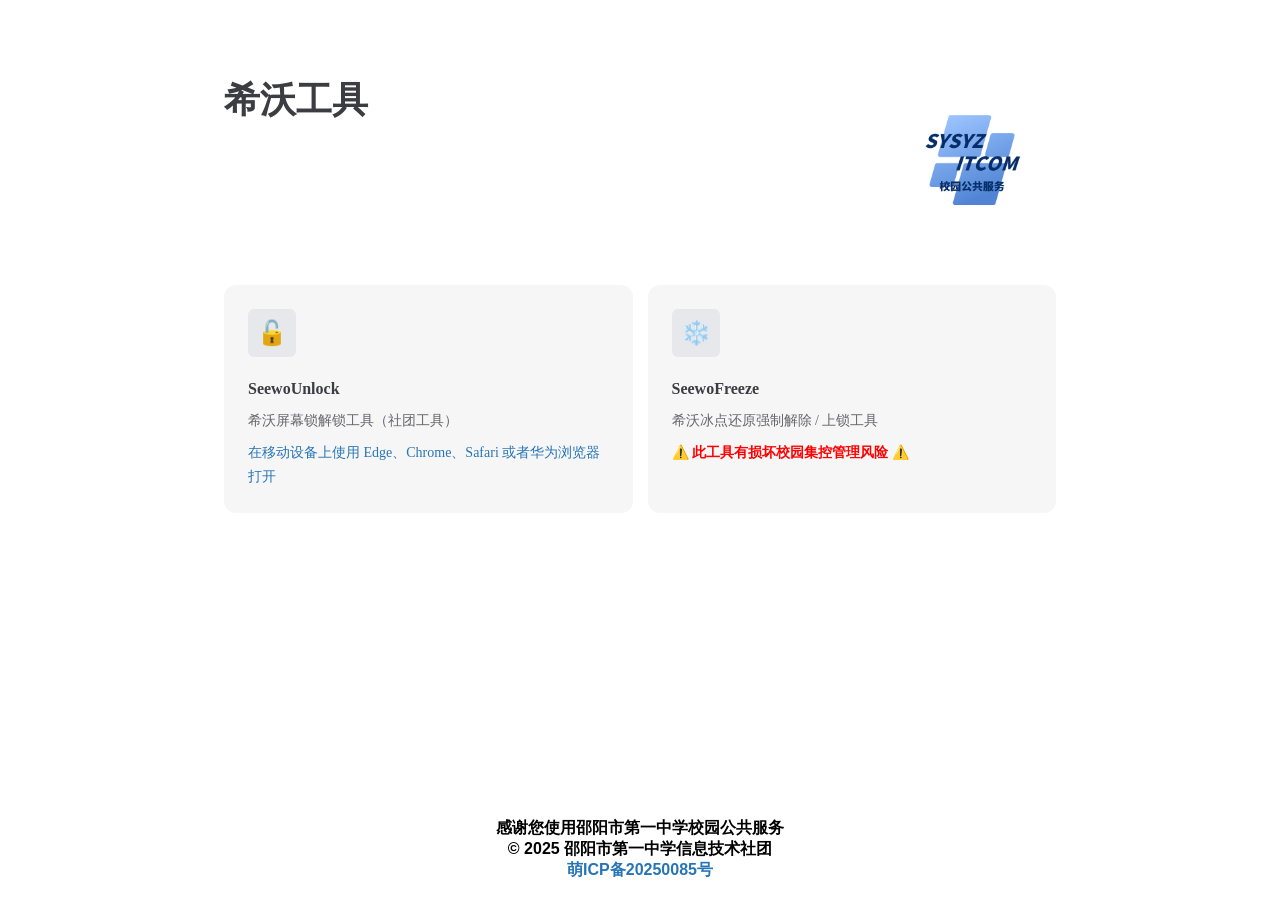
<file: seewo/index.html>
<!DOCTYPE html>
<html lang="en">

<head>
  <meta charset="UTF-8">
  <meta name="viewport" content="width=device-width, initial-scale=1.0">
  <title>邵阳市第一中学校园公共服务 | 希沃工具</title>
  <link rel="shortcut icon"
    href="[data-uri]"
    type="image/x-icon">
<link rel="stylesheet" href="https://sysyzspublic.github.io/css/index.css">
</head>

<body>
  <div class="prince-website">
    <div class="prince">
      <div class="prince-info">
        <h1>希沃工具</h1>
      </div>
      <div class="prince-face">
        <img
          src="[data-uri]"
          alt="LOGO" draggable="false">
      </div>

    </div>

    <div class="details">
      <p></p>
      <p></p>
      <p></p>
    </div>

    <div class="app">
      <a href="https://sysyzspublic.github.io/seewo-qrcode" target="_blank" class="container">
        <div class="wrap">
          <div class="icon">
            🔓
          </div>
          <div class="info">
            <p class="title">SeewoUnlock</p>
            <span class="info">希沃屏幕锁解锁工具（社团工具）</span><br>
            <span class="info" style="color: #2775b6">在移动设备上使用 Edge、Chrome、Safari 或者华为浏览器打开</span>
          </div>
        </div>
      </a>
      <a href="https://sysyzspublic.github.io/seewo/seewofreeze.html" target="_blank" class="container">
        <div class="wrap">
          <div class="icon">
            ❄️
          </div>
          <div class="info">
            <p class="title">SeewoFreeze</p>
            <span class="info">希沃冰点还原强制解除 / 上锁工具</span><br>
            <span class="info" style="color: red"><strong>⚠️ 此工具有损坏校园集控管理风险 ⚠️</strong></span>
          </div>
        </div>
      </a>
    </div>
  </div>
</body>
<footer style="font-family: '幼圆', sans-serif; position: fixed; bottom: 0; width: 100%; margin: 0; background-color: rgba(255, 255, 255, 0.7); text-align: center; padding: 1px; backdrop-filter: blur(10px);">
	<strong>
        <br>
        <p>感谢您使用邵阳市第一中学校园公共服务</p>
        <p>&copy; <span id="year">2025</span> 邵阳市第一中学信息技术社团</p>
        <p><a href="https://icp.gov.moe/?keyword=20250085" target="_blank" style="color: #2775b6; text-decoration: none;">萌ICP备20250085号</a></p>
        <br>
    </strong>
</footer>
<script src="https://sysyz-itcom.github.io/doc/components/js/year.js"></script>
</html>
</file>
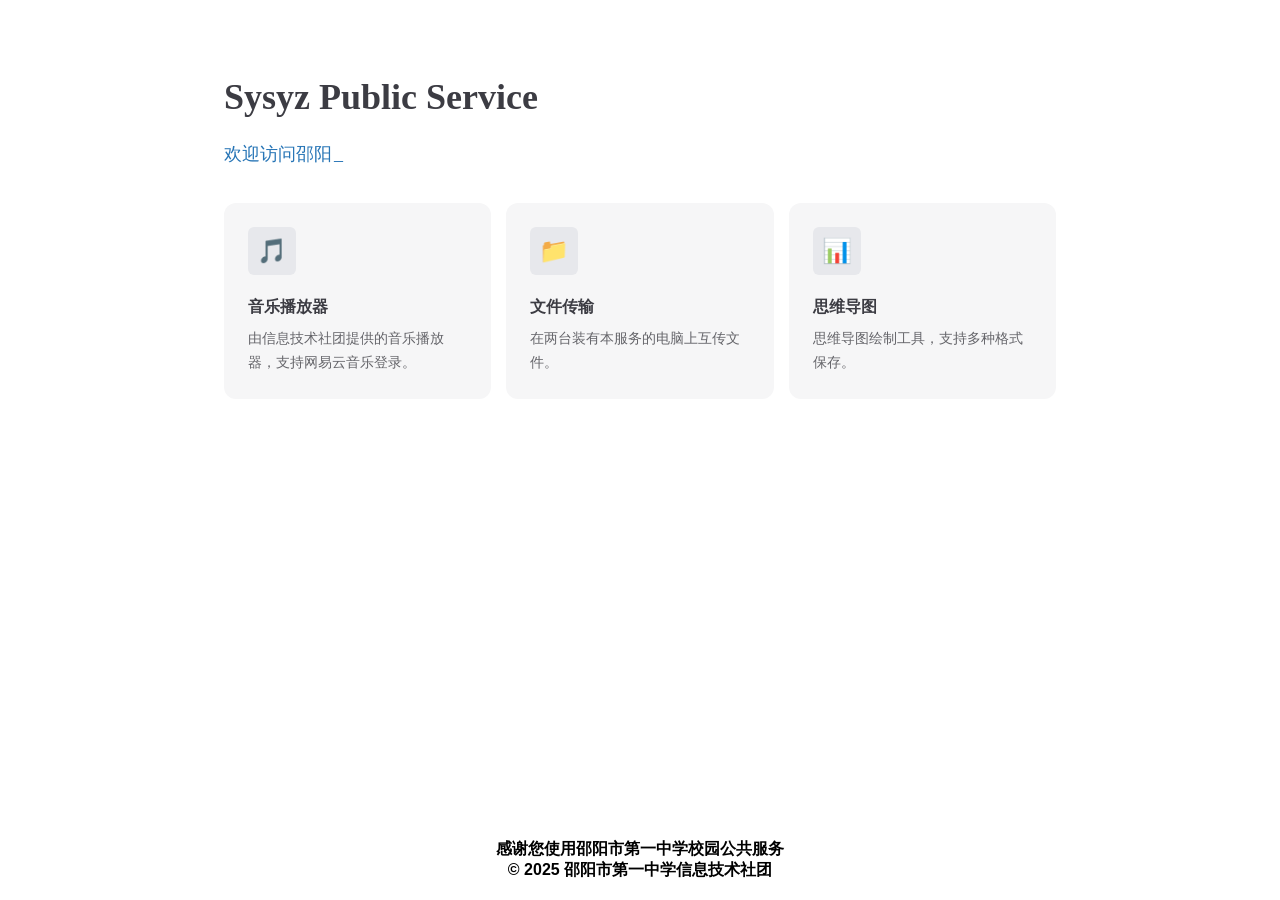
<file: login/dashboard.html>
<!DOCTYPE html>
<html lang="en">

<head>
  <meta charset="UTF-8">
  <meta name="viewport" content="width=device-width, initial-scale=1.0">
  <title>dashboard</title>
  <link rel="shortcut icon"
    href="[data-uri]"
    type="image/x-icon">
  <style>
    * {
      margin: 0;
      padding: 0;
      box-sizing: border-box;
      user-select: none;
    }

    @keyframes print {
      0% {
        opacity: 0;
      }

      70% {
        opacity: 0;
      }

      75% {
        opacity: 0.95;
      }

      100% {
        opacity: 1;
      }
    }

    .prince-website {
      margin: 0 auto;
      display: flex;
      flex-direction: column;
      align-items: center;
    }

    .prince-website .prince {
      display: flex;
      justify-content: space-between;
    }

    .prince-website .details {
      color: #3c3c43;
      width: 100%;
    }

    .prince-website .details p {
      margin: 12px 0;
      line-height: 30px;
      font-size: 14px;
    }

    .prince-website .details p i {
      margin: 0 3px;
      background-color: #eff0f3;
      color: #f4a95b;
      font-style: normal;
      padding: 2px 6px;
      font-size: 13px;
      border-radius: 4px;
    }

    .prince-website .details p a {
      margin: 0 2px;
      color: #2775b6;
      font-style: normal;
      font-size: 13px;
      border-radius: 4px;
    }

    .prince-website .details p .important {
      margin: 0 3px;
      background-color: #eff0f3;
      color: #2775b6;
      font-style: normal;
      padding: 2px 6px;
      font-size: 13px;
      border-radius: 4px;
    }

    .prince-website .app .container .wrap:hover {
      box-shadow: 0 0 0 1px inset #2775b6;
    }

    .prince-website .app .container .wrap .info .info {
      display: inline-block;
      color: #65656a;
      flex-grow: 1;
      direction: ltr;
      padding-top: 8px;
      line-height: 24px;
      font-size: 14px;
      font-weight: 500;
      overflow-wrap: break-word;
      text-rendering: optimizeLegibility;
    }

    .prince-website .app .container .wrap .info .title {
      color: #3c3c43;
      line-height: 24px;
      font-size: 16px;
      font-weight: 600;
    }

    .prince-website .app .container .wrap .icon {
      width: 48px;
      height: 48px;
      background-color: #e7e8ec;
      display: flex;
      align-items: center;
      justify-content: center;
      font-size: 24px;
      border-radius: 6px;
      margin-bottom: 20px;
    }

    .prince-website .app {
      width: 100%;
      display: flex;
      flex-wrap: wrap;
      margin-top: 20px;
      margin-bottom: 150px;
      position: relative;
    }

    .prince-website .app::before {
      content: '';
      position: absolute;
      top: 0;
      left: 0;
      width: 100%;
      height: 100%;
      backdrop-filter: mica(10px);
      z-index: -1;
    }

    .prince-website .prince .prince-info p::after {
      content: '_';
      margin-left: 2px;
      animation: print 1s infinite;
    }

    .prince-website .prince .prince-info h1 svg {
      margin-left: 4px;
    }

    .prince-website .prince .prince-info .prince-btns button {
      padding: 10px 22px;
      border-radius: 980px;
      border: none;
      margin-right: 10px;
      cursor: pointer;
      font-size: 14px;
      border: none;
      background-color: #2775b6;
      color: #fff;
    }
    
    .prince-website .prince .prince-info p {
      margin-top: 18px;
      font-size: 16px;
      color: #2775b6;
      width: 380px;
      height: 24px;
      text-align: center;
    }

    .prince-website .prince .prince-info h1 {
      font-size: 36px;
      color: rgba(60, 60, 67);
      display: flex;
      align-items: center;
    }

    .prince-website .app .container .wrap {
      background-color: #f6f6f7;
      width: 100%;
      border-radius: 12px;
      padding: 24px;
      transition: box-shadow 0.3s ease-in-out;
    }

    .prince-website .app .container {
      text-decoration: none;
    }

    .prince-website .prince .prince-face img {
      border-radius: 200px;
    }

    @media screen and (max-width: 640px) {
      .prince-website {
        width: 88%;
      }

      .prince-website .prince {
        flex-direction: column-reverse;
        align-items: center;
        margin: 80px 0 50px;
        width: 70%;
      }

      .prince-website .prince .prince-info {
        display: flex;
        flex-direction: column;
        align-items: center;
      }

      .prince-website .prince .prince-info h1 {
        margin-top: 30px;
      }

      .prince-website .prince .prince-info .prince-btns {
        margin-top: 32px;
      }

      .prince-website .prince .prince-info .prince-btns button {
        margin-right: 10px;
      }

      .prince-website .prince .prince-face img {
        max-height: 140px;
      }

      .prince-website .app .container {
        width: 100%;
        margin-bottom: 20px;
      }

      .prince-website .app .container .wrap {
        display: flex;
        flex-direction: column;
        flex-wrap: wrap;
        align-content: flex-start;

      }
    }

    @media screen and (min-width: 640px) and (max-width: 959px) {
      .prince-website {
        width: 85%;
      }

      .prince-website .prince {
        flex-direction: column-reverse;
        align-items: center;
        margin: 100px 0 60px;
        width: 50%;
      }

      .prince-website .prince .prince-info {
        display: flex;
        flex-direction: column;
        align-items: center;
      }

      .prince-website .prince .prince-info h1 {
        margin-top: 30px;
      }

      .prince-website .prince .prince-info p {
        font-size: 18px;
      }

      .prince-website .prince .prince-info .prince-btns {
        margin-top: 38px;
      }

      .prince-website .prince .prince-info .prince-btns button {
        margin-right: 6px;
      }

      .prince-website .prince .prince-face img {
        height: 140px;
      }

      .prince-website .app .container {
        width: 50%;
        padding-right: 15px;
        display: flex;
        margin-bottom: 20px;
      }

      .prince-website .app .container:nth-child(2n) {
        padding-right: 0;
      }

      .prince-website .app .container .wrap {
        display: flex;
        flex-wrap: wrap;
        align-content: flex-start;
      }

      .prince-website .app .container .wrap .icon {
        margin-right: 10px;
      }
    }

    @media screen and (min-width: 960px) {
      .prince-website {
        width: 65%;
      }

      .prince-website .prince {
        margin: 76px 0 5px;
        width: 100%;
      }

      .prince-website .prince .prince-info p {
        margin-top: 24px;
        font-size: 18px;
        text-align: left;
      }

      .prince-website .prince .prince-info .prince-btns {
        margin-top: 32px;
      }

      .prince-website .prince .prince-info .prince-btns button {
        margin-right: 6px;
      }

      .prince-website .prince .prince-face img {
        width: 168px;
      }

      .prince-website .app .container {
        flex: 1;
        padding-right: 15px;
        display: flex;
      }

      .prince-website .app .container:last-child {
        padding-right: 0;
      }
    }
  </style>
</head>

<body>
  <div class="prince-website">
    <div class="prince">
      <div class="prince-info">
        <h1>Sysyz Public Service</h1>
        <p></p>
      </div>
    </div>

    <div class="details">
      <p></p>
      <p></p>
      <p></p>
    </div>

    <div class="app">
      <a href="http://47.97.30.202:14259/" target="_blank" class="container">
        <div class="wrap">
          <div class="icon">
            🎵
          </div>
          <div class="info">
            <p class="title">音乐播放器</p>
            <span class="info">由信息技术社团提供的音乐播放器，支持网易云音乐登录。</span>
          </div>
        </div>
      </a>
      <a href="http://47.97.30.202:12355" target="_blank" class="container">
        <div class="wrap">
          <div class="icon">
            📁
          </div>
          <div class="info">
            <p class="title">文件传输</p>
            <span class="info">在两台装有本服务的电脑上互传文件。</span>
          </div>
        </div>
      </a>
      <a href="http://47.97.30.202:6987" target="_blank" class="container">
        <div class="wrap">
          <div class="icon">
            📊
          </div>
          <div class="info">
            <p class="title">思维导图</p>
            <span class="info">思维导图绘制工具，支持多种格式保存。</span>
          </div>
        </div>
      </a>
    </div>
  </div>

  <script>
    let texts = [
      '欢迎访问邵阳市第一中学校园公共服务！',
      '| 免费 | 开源 | 安全 | 高效 |'
    ]
    let textsIndex = 0;
    let index = 0;
    let dom = document.querySelector(".prince-website .prince .prince-info p");

    let printText = async (text, dom) => {
      let index = 0
      let useTimeCount = 0;
      let len = text.length;
      while (index !== len) {
        let interval = Math.floor(Math.random() * 300);
        await sleep(interval);
        useTimeCount += interval;
        dom.textContent += text.charAt(index);
        index++;
      }
      await sleep(useTimeCount * 2.1);
      await cancelText(dom);
    }

    let sleep = (interval) => {
      return new Promise((success) => {
        setTimeout(() => { success() }, interval)
      })
    }

    let cancelText = async (dom) => {
      while (dom.textContent.length) {
        let interval = Math.floor(Math.random() * 150);
        dom.textContent = dom.textContent.slice(0, dom.textContent.length - 1);
        await sleep(interval)
      }
      await sleep(500)
    }

    let runPrintText = async () => {
      while (true) {
        await printText(texts[generIndex()], dom)
      }
    }

    let generRandomIndex = (length) => {
      return Math.floor(Math.random() * length);
    }

    let generIndex = () => {
      if (index < 1) {
        return index++;
      }
      let randomIndex = generRandomIndex(texts.length);
      if (randomIndex !== textsIndex) {
        textsIndex = randomIndex;
        return randomIndex;
      } else {
        return generIndex();
      }
    }

    runPrintText();
  </script>
</body>

<footer style="font-family: '幼圆', sans-serif; position: fixed; bottom: 0; width: 100%; margin: 0; background-color: rgba(255, 255, 255, 0.7); text-align: center; padding: 1px; backdrop-filter: blur(10px);">
    <strong>
        <br>
        <p>感谢您使用邵阳市第一中学校园公共服务</p>
        <p>&copy; <span id="year">2025</span> 邵阳市第一中学信息技术社团</p>
        <br>
    </strong>
</footer>
<script src="https://sysyz-itcom.github.io/doc/components/js/year.js"></script>
</html>
</file>
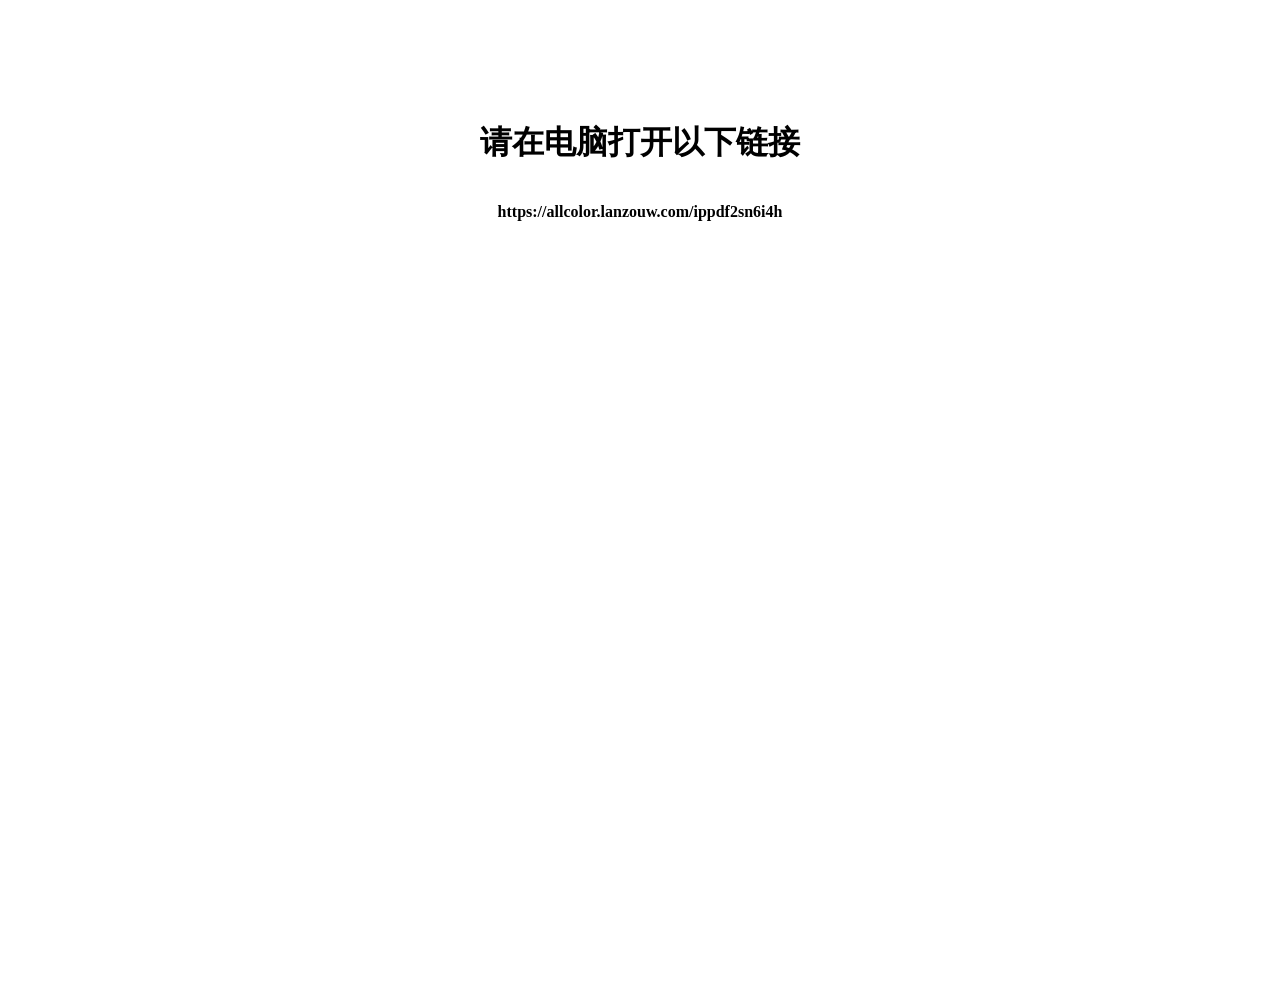
<file: seewo/seewofreeze.html>
<!DOCTYPE html>
<html lang="zh">

<head>
    <meta charset="UTF-8">
    <meta name="viewport" content="width=device-width, initial-scale=1.0">
    <title>SeewoFreeze</title>
    <style>
        body {
            display: flex;
            flex-direction: column;
            align-items: center;
            justify-content: flex-start;
            height: 100vh;
            margin: 0;
            padding-top: 100px;
        }

        h1 {
            text-align: center;
        }

        a {
            text-align: center;
        }

        body {
            user-select: none;
            -webkit-user-select: none;
            -moz-user-select: none;
            -ms-user-select: none;
        }
    </style>
</head>

<body>
    <h1>请在电脑打开以下链接</h1>
    <p><strong>https://allcolor.lanzouw.com/ippdf2sn6i4h</strong></p>
    <button id="copyButton" style="border-radius: 5px; text-align: center;">复制链接</button>
    <script>
        document.getElementById('copyButton').addEventListener('click', function () {
            const textToCopy = 'https://allcolor.lanzouw.com/ippdf2sn6i4h';
            const textArea = document.createElement('textarea');
            textArea.value = textToCopy;
            document.body.appendChild(textArea);
            textArea.select();
            document.execCommand('copy');
            document.body.removeChild(textArea);
        });
    </script>
    <script>
        document.addEventListener('DOMContentLoaded', function() {
            function isMobileDevice() {
                return (/Android|webOS|iPhone|iPad|iPod|BlackBerry|IEMobile|Opera Mini/i.test(navigator.userAgent));
            }
            if (!isMobileDevice()) {
                document.getElementById('copyButton').style.display = 'none';
                setTimeout(function() {
                    if (confirm('您正在使用电脑设备访问，点击确定按钮跳转下载')) {
                        window.location.href = "https://allcolor.lanzouw.com/ippdf2sn6i4h";
                    }
                }, 3000);
            }
        });
    </script>
</body>

</html>
</file>
<file: css/index.css>
* {
    margin: 0;
    padding: 0;
    box-sizing: border-box;
    user-select: none;
}

/* html {
    -webkit-filter: grayscale(100%);
    -moz-filter: grayscale(100%);
    -ms-filter: grayscale(100%);
    -o-filter: grayscale(100%);
    filter: grayscale(100%);
    filter: progid:DXImageTransform.Microsoft.BasicImage(grayscale=1);
} */

@keyframes print {
    0% {
        opacity: 0;
    }

    70% {
        opacity: 0;
    }

    75% {
        opacity: 0.95;
    }

    100% {
        opacity: 1;
    }
}

.prince-website {
    margin: 0 auto;
    display: flex;
    flex-direction: column;
    align-items: center;
}

.prince-website .prince {
    display: flex;
    justify-content: space-between;
}

.prince-website .details {
    color: #3c3c43;
    width: 100%;
}

.prince-website .details p {
    margin: 12px 0;
    line-height: 30px;
    font-size: 14px;
}

.prince-website .details p i {
    margin: 0 3px;
    background-color: #eff0f3;
    color: #f4a95b;
    font-style: normal;
    padding: 2px 6px;
    font-size: 13px;
    border-radius: 4px;
}

.prince-website .details p a {
    margin: 0 2px;
    color: #2775b6;
    font-style: normal;
    font-size: 13px;
    border-radius: 4px;
}

.prince-website .details p .important {
    margin: 0 3px;
    background-color: #eff0f3;
    color: #2775b6;
    font-style: normal;
    padding: 2px 6px;
    font-size: 13px;
    border-radius: 4px;
}

.prince-website .app .container .wrap:hover {
    box-shadow: 0 0 0 1px inset #2775b6;
}

.prince-website .app .container .wrap .info .info {
    display: inline-block;
    color: #65656a;
    flex-grow: 1;
    direction: ltr;
    padding-top: 8px;
    line-height: 24px;
    font-size: 14px;
    font-weight: 500;
    overflow-wrap: break-word;
    text-rendering: optimizeLegibility;
}

.prince-website .app .container .wrap .info .title {
    color: #3c3c43;
    line-height: 24px;
    font-size: 16px;
    font-weight: 600;
}

.prince-website .app .container .wrap .icon {
    width: 48px;
    height: 48px;
    background-color: #e7e8ec;
    display: flex;
    align-items: center;
    justify-content: center;
    font-size: 24px;
    border-radius: 6px;
    margin-bottom: 20px;
}

.prince-website .app {
    width: 100%;
    display: flex;
    flex-wrap: wrap;
    margin-top: 20px;
    margin-bottom: 150px;
    position: relative;
}

.prince-website .app::before {
    content: '';
    position: absolute;
    top: 0;
    left: 0;
    width: 100%;
    height: 100%;
    backdrop-filter: mica(10px);
    z-index: -1;
}

.prince-website .prince .prince-info p::after {
    content: '_';
    margin-left: 2px;
    animation: print 1s infinite;
}

.prince-website .prince .prince-info h1 svg {
    margin-left: 4px;
}

.prince-website .prince .prince-info .prince-btns button {
    padding: 10px 22px;
    border-radius: 980px;
    border: none;
    margin-right: 10px;
    cursor: pointer;
    font-size: 14px;
    border: none;
    background-color: #2775b6;
    color: #fff;
}

.prince-website .prince .prince-info p {
    margin-top: 18px;
    font-size: 16px;
    color: #2775b6;
    width: 380px;
    height: 24px;
    text-align: center;
}

.prince-website .prince .prince-info h1 {
    font-size: 36px;
    color: rgba(60, 60, 67);
    display: flex;
    align-items: center;
}

.prince-website .app .container .wrap {
    background-color: #f6f6f7;
    width: 100%;
    border-radius: 12px;
    padding: 24px;
    transition: box-shadow 0.3s ease-in-out;
}

.prince-website .app .container {
    text-decoration: none;
}

.prince-website .prince .prince-face img {
    border-radius: 200px;
}

@media screen and (max-width: 640px) {
    .prince-website {
        width: 88%;
    }

    .prince-website .prince {
        flex-direction: column-reverse;
        align-items: center;
        margin: 80px 0 50px;
        width: 70%;
    }

    .prince-website .prince .prince-info {
        display: flex;
        flex-direction: column;
        align-items: center;
    }

    .prince-website .prince .prince-info h1 {
        margin-top: 30px;
    }

    .prince-website .prince .prince-info .prince-btns {
        margin-top: 32px;
    }

    .prince-website .prince .prince-info .prince-btns button {
        margin-right: 10px;
    }

    .prince-website .prince .prince-face img {
        max-height: 140px;
    }

    .prince-website .app .container {
        width: 100%;
        margin-bottom: 20px;
    }

    .prince-website .app .container .wrap {
        display: flex;
        flex-direction: column;
        flex-wrap: wrap;
        align-content: flex-start;

    }
}

@media screen and (min-width: 640px) and (max-width: 959px) {
    .prince-website {
        width: 85%;
    }

    .prince-website .prince {
        flex-direction: column-reverse;
        align-items: center;
        margin: 100px 0 60px;
        width: 50%;
    }

    .prince-website .prince .prince-info {
        display: flex;
        flex-direction: column;
        align-items: center;
    }

    .prince-website .prince .prince-info h1 {
        margin-top: 30px;
    }

    .prince-website .prince .prince-info p {
        font-size: 18px;
    }

    .prince-website .prince .prince-info .prince-btns {
        margin-top: 38px;
    }

    .prince-website .prince .prince-info .prince-btns button {
        margin-right: 6px;
    }

    .prince-website .prince .prince-face img {
        height: 140px;
    }

    .prince-website .app .container {
        width: 50%;
        padding-right: 15px;
        display: flex;
        margin-bottom: 20px;
    }

    .prince-website .app .container:nth-child(2n) {
        padding-right: 0;
    }

    .prince-website .app .container .wrap {
        display: flex;
        flex-wrap: wrap;
        align-content: flex-start;
    }

    .prince-website .app .container .wrap .icon {
        margin-right: 10px;
    }
}

@media screen and (min-width: 960px) {
    .prince-website {
        width: 65%;
    }

    .prince-website .prince {
        margin: 76px 0 5px;
        width: 100%;
    }

    .prince-website .prince .prince-info p {
        margin-top: 24px;
        font-size: 18px;
        text-align: left;
    }

    .prince-website .prince .prince-info .prince-btns {
        margin-top: 32px;
    }

    .prince-website .prince .prince-info .prince-btns button {
        margin-right: 6px;
    }

    .prince-website .prince .prince-face img {
        width: 168px;
    }

    .prince-website .app .container {
        flex: 1;
        padding-right: 15px;
        display: flex;
    }

    .prince-website .app .container:last-child {
        padding-right: 0;
    }
}
</file>
